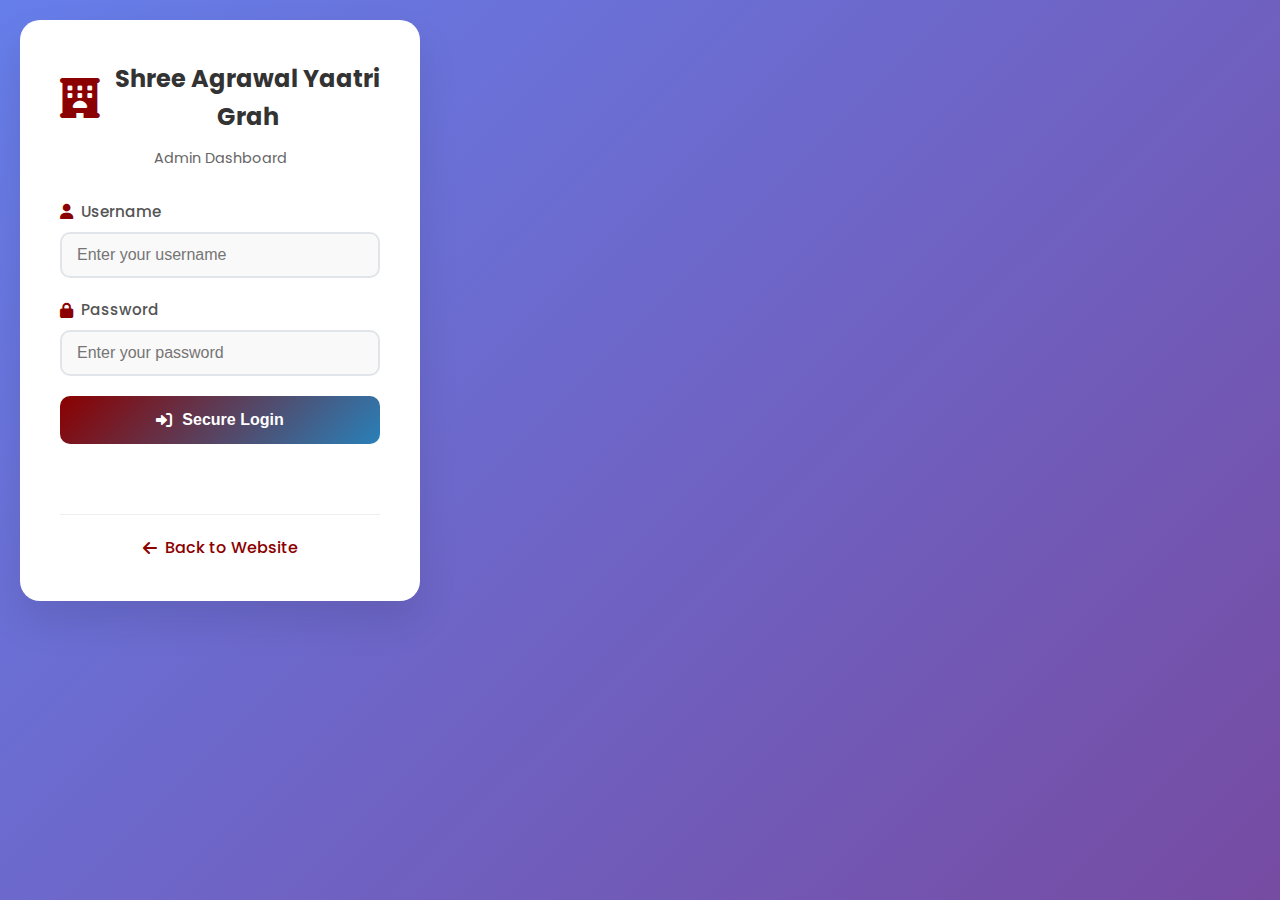
<file: admin.html>
<!DOCTYPE html>
<html lang="en">
<head>
    <meta charset="UTF-8">
    <meta name="viewport" content="width=device-width, initial-scale=1.0">
    <title>Shree Agrawal Yaatri Grah - Admin Dashboard</title>
    <link rel="stylesheet" href="style.css">
    <link href="https://cdnjs.cloudflare.com/ajax/libs/font-awesome/6.0.0/css/all.min.css" rel="stylesheet">
    <link href="https://fonts.googleapis.com/css2?family=Poppins:wght@300;400;500;600;700&display=swap" rel="stylesheet">
    <link rel="icon" type="image/x-icon" href="data:image/svg+xml,<svg xmlns='http://www.w3.org/2000/svg' viewBox='0 0 100 100'><text y='.9em' font-size='90'>🏨</text></svg>">
    <script src="admin.js" defer></script>
</head>
<body class="admin-body">
    <!-- Login Form -->
    <div id="loginForm" class="admin-login-container">
        <div class="admin-login-card">
            <div class="login-header">
                <div class="login-logo">
                    <i class="fas fa-hotel"></i>
                    <h2>Shree Agrawal Yaatri Grah</h2>
                </div>
                <p class="login-subtitle">Admin Dashboard</p>
            </div>
            
            <form class="login-form" onsubmit="login(event)">
                <div class="form-group">
                    <label for="username">
                        <i class="fas fa-user"></i>
                        Username
                    </label>
                    <input type="text" id="username" placeholder="Enter your username" required>
                </div>
                
                <div class="form-group">
                    <label for="password">
                        <i class="fas fa-lock"></i>
                        Password
                    </label>
                    <input type="password" id="password" placeholder="Enter your password" required>
                </div>
                
                <button type="submit" class="login-btn">
                    <i class="fas fa-sign-in-alt"></i>
                    Secure Login
                </button>
            </form>
            
            <div id="message" class="message"></div>
            
            <div class="login-footer">
                <a href="index.html" class="back-to-site">
                    <i class="fas fa-arrow-left"></i>
                    Back to Website
                </a>
            </div>
        </div>
    </div>

    <!-- Admin Dashboard (Hidden by default) -->
    <div id="panel" class="admin-dashboard" style="display: none;">
        <!-- Sidebar Navigation -->
        <aside class="admin-sidebar">
            <div class="sidebar-header">
                <div class="sidebar-logo">
                    <i class="fas fa-hotel"></i>
                    <h3>Admin Panel</h3>
                </div>
            </div>
            
            <nav class="sidebar-nav">
                <a href="#dashboard" class="nav-item active" onclick="showSection('dashboard-home')">
                    <i class="fas fa-tachometer-alt"></i>
                    <span>Dashboard</span>
                </a>
                <a href="#bookings" class="nav-item" onclick="showSection('bookingsSection')">
                    <i class="fas fa-calendar-check"></i>
                    <span>Bookings</span>
                </a>
                <a href="#rooms" class="nav-item" onclick="showSection('rooms-section')">
                    <i class="fas fa-bed"></i>
                    <span>Rooms</span>
                </a>
                <a href="#customers" class="nav-item" onclick="showSection('customers-section')">
                    <i class="fas fa-users"></i>
                    <span>Customers</span>
                </a>
                <a href="#analytics" class="nav-item" onclick="showSection('analytics-section')">
                    <i class="fas fa-chart-line"></i>
                    <span>Analytics</span>
                </a>
                <a href="#messages" class="nav-item" onclick="showSection('messages-section')">
                    <i class="fas fa-envelope"></i>
                    <span>Messages</span>
                </a>
                <a href="#settings" class="nav-item" onclick="showSection('settings-section')">
                    <i class="fas fa-cog"></i>
                    <span>Settings</span>
                </a>
            </nav>
            
            <div class="sidebar-footer">
                <button class="logout-btn" onclick="logout()">
                    <i class="fas fa-sign-out-alt"></i>
                    <span>Logout</span>
                </button>
            </div>
        </aside>

        <!-- Main Content Area -->
        <main class="admin-main">
            <!-- Top Header -->
            <header class="admin-header">
                <div class="header-left">
                    <button class="sidebar-toggle" onclick="toggleSidebar()">
                        <i class="fas fa-bars"></i>
                    </button>
                    <h1 id="pageTitle">Dashboard</h1>
                </div>
                
                <div class="header-right">
                    <div class="admin-profile">
                        <div class="profile-info">
                            <span class="admin-name">Admin</span>
                            <span class="admin-role">Administrator</span>
                        </div>
                        <div class="profile-avatar">
                            <i class="fas fa-user-circle"></i>
                        </div>
                    </div>
                </div>
            </header>

            <!-- Dashboard Content -->
            <div class="admin-content">
                <!-- Dashboard Home Section -->
                <div id="dashboard-home" class="admin-section active">
                    <!-- Stats Cards -->
                    <div class="stats-grid">
                        <div class="stat-card">
                            <div class="stat-icon">
                                <i class="fas fa-users"></i>
                            </div>
                            <div class="stat-content">
                                <h3 id="totalVisitors">1,247</h3>
                                <p>Total Visitors</p>
                                <span class="stat-change positive">+12% from last month</span>
                            </div>
                        </div>
                        
                        <div class="stat-card">
                            <div class="stat-icon">
                                <i class="fas fa-calendar-check"></i>
                            </div>
                            <div class="stat-content">
                                <h3 id="bookingsCount">0</h3>
                                <p>Bookings This Month</p>
                                <span class="stat-change">No bookings yet</span>
                            </div>
                        </div>
                        
                        <div class="stat-card">
                            <div class="stat-icon">
                                <i class="fas fa-envelope"></i>
                            </div>
                            <div class="stat-content">
                                <h3 id="newMessages">23</h3>
                                <p>New Messages</p>
                                <span class="stat-change positive">+5 new today</span>
                            </div>
                        </div>
                        
                        <div class="stat-card">
                            <div class="stat-icon">
                                <i class="fas fa-percentage"></i>
                            </div>
                            <div class="stat-content">
                                <h3 id="occupancyRate">0%</h3>
                                <p>Occupancy Rate</p>
                                <span class="stat-change">No bookings</span>
                            </div>
                        </div>
                    </div>

                    <!-- Quick Actions -->
                    <div class="quick-actions">
                        <h3>Quick Actions</h3>
                        <div class="actions-grid">
                            <div class="action-card" onclick="showSection('bookingsSection')">
                                <i class="fas fa-calendar-plus"></i>
                                <h4>New Booking</h4>
                                <p>Create a new reservation</p>
                            </div>
                            
                            <div class="action-card" onclick="showSection('rooms-section')">
                                <i class="fas fa-bed"></i>
                                <h4>Manage Rooms</h4>
                                <p>Update room details</p>
                            </div>
                            
                            <div class="action-card" onclick="exportBookingsData()">
                                <i class="fas fa-download"></i>
                                <h4>Export Data</h4>
                                <p>Download booking reports</p>
                            </div>
                            
                            <div class="action-card" onclick="window.open('index.html', '_blank')">
                                <i class="fas fa-globe"></i>
                                <h4>View Website</h4>
                                <p>Open main website</p>
                            </div>
                        </div>
                    </div>

                    <!-- Recent Activity -->
                    <div class="recent-activity">
                        <h3>Recent Activity</h3>
                        <div class="activity-list">
                            <div class="activity-item">
                                <div class="activity-icon">
                                    <i class="fas fa-user-plus"></i>
                                </div>
                                <div class="activity-content">
                                    <h4>New visitor on website</h4>
                                    <p>Someone visited your website 2 minutes ago</p>
                                    <span class="activity-time">2 min ago</span>
                                </div>
                            </div>
                            
                            <div class="activity-item">
                                <div class="activity-icon">
                                    <i class="fas fa-envelope"></i>
                                </div>
                                <div class="activity-content">
                                    <h4>New inquiry received</h4>
                                    <p>Customer asked about room availability</p>
                                    <span class="activity-time">15 min ago</span>
                                </div>
                            </div>
                            
                            <div class="activity-item">
                                <div class="activity-icon">
                                    <i class="fas fa-cog"></i>
                                </div>
                                <div class="activity-content">
                                    <h4>System updated</h4>
                                    <p>Admin panel was accessed</p>
                                    <span class="activity-time">1 hour ago</span>
                                </div>
                            </div>
                        </div>
                    </div>
                </div>

                <!-- Bookings Management Section -->
                <div id="bookingsSection" class="admin-section">
                    <div class="section-header">
                        <h3><i class="fas fa-calendar-check"></i> Manage Bookings</h3>
                        <div class="header-actions">
                            <button class="btn btn-secondary" onclick="showSection('dashboard-home')">
                                <i class="fas fa-arrow-left"></i> Back to Dashboard
                            </button>
                            <button class="btn btn-primary" onclick="exportBookingsData()">
                                <i class="fas fa-download"></i> Export
                            </button>
                        </div>
                    </div>
                    
                    <div class="booking-filters">
                        <div class="filters-row">
                            <div class="filter-group">
                                <label for="statusFilter">Status:</label>
                                <select id="statusFilter">
                                    <option value="all">All Bookings</option>
                                    <option value="pending">Pending</option>
                                    <option value="confirmed">Confirmed</option>
                                    <option value="cancelled">Cancelled</option>
                                </select>
                            </div>
                            
                            <div class="filter-group">
                                <label for="dateFromFilter">From:</label>
                                <input type="date" id="dateFromFilter">
                            </div>
                            
                            <div class="filter-group">
                                <label for="dateToFilter">To:</label>
                                <input type="date" id="dateToFilter">
                            </div>
                            
                            <div class="filter-actions">
                                <button class="btn btn-primary" onclick="filterBookings()">
                                    <i class="fas fa-filter"></i> Apply
                                </button>
                                <button class="btn btn-secondary" onclick="loadBookingsData()">
                                    <i class="fas fa-sync"></i> Reset
                                </button>
                            </div>
                        </div>
                    </div>
                    
                    <div class="table-container">
                        <table class="data-table">
                            <thead>
                                <tr>
                                    <th>Booking ID</th>
                                    <th>Guest Name</th>
                                    <th>Email</th>
                                    <th>Room Type</th>
                                    <th>Check-in</th>
                                    <th>Check-out</th>
                                    <th>Status</th>
                                    <th>Actions</th>
                                </tr>
                            </thead>
                            <tbody id="bookingsTableBody">
                                <tr class="no-data-row">
                                    <td colspan="8">
                                        <div class="no-data">
                                            <i class="fas fa-calendar-times"></i>
                                            <h4>No bookings found</h4>
                                            <p>Bookings will appear here when customers make reservations</p>
                                        </div>
                                    </td>
                                </tr>
                            </tbody>
                        </table>
                    </div>
                </div>

                <!-- Room Management Section -->
                <div id="rooms-section" class="admin-section">
                    <div class="section-header">
                        <h3><i class="fas fa-bed"></i> Room Management</h3>
                        <button class="btn btn-secondary" onclick="showSection('dashboard-home')">
                            <i class="fas fa-arrow-left"></i> Back to Dashboard
                        </button>
                    </div>
                    
                    <div class="rooms-grid">
                        <div class="room-card" onclick="showRoomEditForm('AC Deluxe Room')">
                            <div class="room-header">
                                <i class="fas fa-snowflake"></i>
                                <h4>AC Deluxe Room</h4>
                            </div>
                            <div class="room-details">
                                <p><strong>Price:</strong> ₹1,500/night</p>
                                <p><strong>Capacity:</strong> 2 Guests</p>
                                <p><strong>Status:</strong> Available</p>
                            </div>
                            <button class="btn btn-primary">Edit Details</button>
                        </div>
                        
                        <div class="room-card" onclick="showRoomEditForm('AC Premium Room')">
                            <div class="room-header">
                                <i class="fas fa-star"></i>
                                <h4>AC Premium Room</h4>
                            </div>
                            <div class="room-details">
                                <p><strong>Price:</strong> ₹2,000/night</p>
                                <p><strong>Capacity:</strong> 2 Guests</p>
                                <p><strong>Status:</strong> Available</p>
                            </div>
                            <button class="btn btn-primary">Edit Details</button>
                        </div>
                        
                        <div class="room-card" onclick="showRoomEditForm('Non-AC Standard Room')">
                            <div class="room-header">
                                <i class="fas fa-fan"></i>
                                <h4>Non-AC Standard Room</h4>
                            </div>
                            <div class="room-details">
                                <p><strong>Price:</strong> ₹800/night</p>
                                <p><strong>Capacity:</strong> 2 Guests</p>
                                <p><strong>Status:</strong> Available</p>
                            </div>
                            <button class="btn btn-primary">Edit Details</button>
                        </div>
                        
                        <div class="room-card" onclick="showRoomEditForm('Non-AC Economy Room')">
                            <div class="room-header">
                                <i class="fas fa-home"></i>
                                <h4>Non-AC Economy Room</h4>
                            </div>
                            <div class="room-details">
                                <p><strong>Price:</strong> ₹500/night</p>
                                <p><strong>Capacity:</strong> 1 Guest</p>
                                <p><strong>Status:</strong> Available</p>
                            </div>
                            <button class="btn btn-primary">Edit Details</button>
                        </div>
                    </div>
                </div>

                <!-- Other sections will be added here -->
                <div id="customers-section" class="admin-section">
                    <div class="section-header">
                        <h3><i class="fas fa-users"></i> Customer Management</h3>
                        <button class="btn btn-secondary" onclick="showSection('dashboard-home')">
                            <i class="fas fa-arrow-left"></i> Back to Dashboard
                        </button>
                    </div>
                    <div class="coming-soon">
                        <i class="fas fa-tools"></i>
                        <h3>Coming Soon</h3>
                        <p>Customer management features are under development</p>
                    </div>
                </div>

                <div id="analytics-section" class="admin-section">
                    <div class="section-header">
                        <h3><i class="fas fa-chart-line"></i> Analytics & Reports</h3>
                        <button class="btn btn-secondary" onclick="showSection('dashboard-home')">
                            <i class="fas fa-arrow-left"></i> Back to Dashboard
                        </button>
                    </div>
                    <div class="coming-soon">
                        <i class="fas fa-chart-bar"></i>
                        <h3>Analytics Dashboard</h3>
                        <p>Detailed analytics and reporting features coming soon</p>
                    </div>
                </div>

                <div id="messages-section" class="admin-section">
                    <div class="section-header">
                        <h3><i class="fas fa-envelope"></i> Messages & Inquiries</h3>
                        <button class="btn btn-secondary" onclick="showSection('dashboard-home')">
                            <i class="fas fa-arrow-left"></i> Back to Dashboard
                        </button>
                    </div>
                    <div class="coming-soon">
                        <i class="fas fa-envelope-open"></i>
                        <h3>Message Center</h3>
                        <p>Customer message management system coming soon</p>
                    </div>
                </div>

                <div id="settings-section" class="admin-section">
                    <div class="section-header">
                        <h3><i class="fas fa-cog"></i> System Settings</h3>
                        <button class="btn btn-secondary" onclick="showSection('dashboard-home')">
                            <i class="fas fa-arrow-left"></i> Back to Dashboard
                        </button>
                    </div>
                    <div class="coming-soon">
                        <i class="fas fa-cogs"></i>
                        <h3>Settings Panel</h3>
                        <p>System configuration options coming soon</p>
                    </div>
                </div>
            </div>
        </main>
    </div>

    <!-- Booking Details Modal -->
    <div id="bookingModal" class="modal">
        <div class="modal-content">
            <div class="modal-header">
                <h3><i class="fas fa-calendar-check"></i> Booking Details</h3>
                <button class="close-modal" onclick="closeModal()">
                    <i class="fas fa-times"></i>
                </button>
            </div>
            <div class="modal-body">
                <!-- Booking details will be populated here -->
            </div>
            <div class="modal-footer">
                <button class="btn btn-secondary" onclick="closeModal()">Close</button>
                <button class="btn btn-primary" onclick="confirmBooking()">Confirm Booking</button>
            </div>
        </div>
    </div>

    <script src="admin.js"></script>
</body>
</html>
</file>
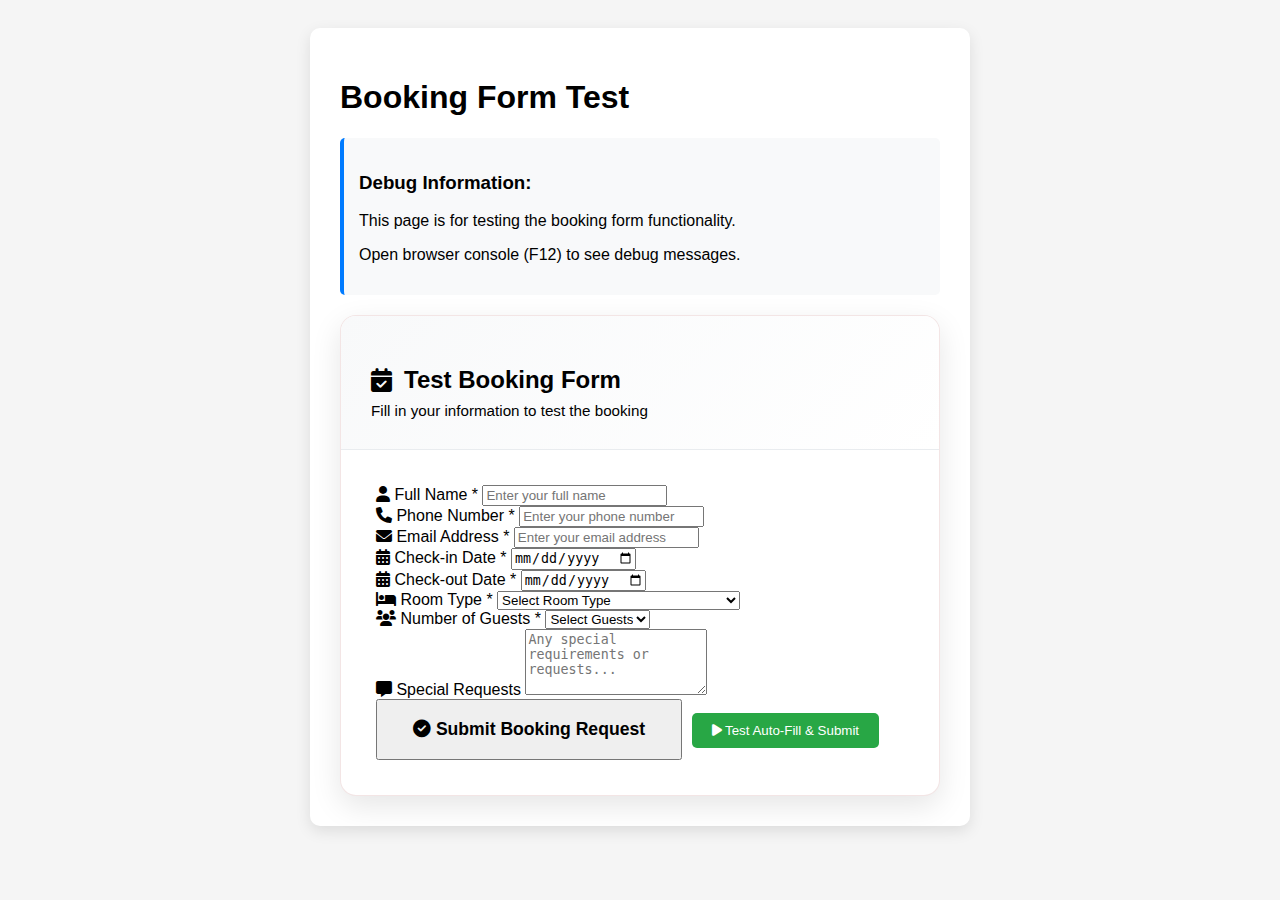
<file: shree_public/test-booking.html>
<!DOCTYPE html>
<html lang="en">
<head>
    <meta charset="UTF-8">
    <meta name="viewport" content="width=device-width, initial-scale=1.0">
    <title>Test Booking Form</title>
    <link rel="stylesheet" href="booking-styles.css">
    <link href="https://cdnjs.cloudflare.com/ajax/libs/font-awesome/6.0.0/css/all.min.css" rel="stylesheet">
    <style>
        body {
            font-family: Arial, sans-serif;
            padding: 20px;
            background: #f5f5f5;
        }
        .test-container {
            max-width: 600px;
            margin: 0 auto;
            background: white;
            padding: 30px;
            border-radius: 10px;
            box-shadow: 0 5px 15px rgba(0,0,0,0.1);
        }
        .debug-info {
            background: #f8f9fa;
            padding: 15px;
            border-radius: 5px;
            margin-bottom: 20px;
            border-left: 4px solid #007bff;
        }
        .test-button {
            background: #28a745;
            color: white;
            border: none;
            padding: 10px 20px;
            border-radius: 5px;
            cursor: pointer;
            margin: 10px 5px;
        }
        .test-button:hover {
            background: #218838;
        }
    </style>
</head>
<body>
    <div class="test-container">
        <h1>Booking Form Test</h1>
        
        <div class="debug-info">
            <h3>Debug Information:</h3>
            <p>This page is for testing the booking form functionality.</p>
            <p>Open browser console (F12) to see debug messages.</p>
        </div>

        <div class="form-card">
            <div class="form-card-header">
                <h2><i class="fas fa-calendar-check"></i> Test Booking Form</h2>
                <p>Fill in your information to test the booking</p>
            </div>
            <form id="bookingForm">
                <div class="form-group">
                    <label for="name"><i class="fas fa-user"></i> Full Name *</label>
                    <input type="text" id="name" name="name" placeholder="Enter your full name" required>
                </div>
                <div class="form-group">
                    <label for="phone"><i class="fas fa-phone"></i> Phone Number *</label>
                    <input type="tel" id="phone" name="phone" placeholder="Enter your phone number" required>
                </div>
                <div class="form-group">
                    <label for="email"><i class="fas fa-envelope"></i> Email Address *</label>
                    <input type="email" id="email" name="email" placeholder="Enter your email address" required>
                </div>
                <div class="form-row">
                    <div class="form-group">
                        <label for="checkin"><i class="fas fa-calendar-alt"></i> Check-in Date *</label>
                        <input type="date" id="checkin" name="checkin" required>
                    </div>
                    <div class="form-group">
                        <label for="checkout"><i class="fas fa-calendar-alt"></i> Check-out Date *</label>
                        <input type="date" id="checkout" name="checkout" required>
                    </div>
                </div>
                <div class="form-row">
                    <div class="form-group">
                        <label for="roomtype"><i class="fas fa-bed"></i> Room Type *</label>
                        <select id="roomtype" name="roomtype" required>
                            <option value="">Select Room Type</option>
                            <option value="ac-deluxe">AC Deluxe Room - ₹1,500/night</option>
                            <option value="ac-premium">AC Premium Room - ₹2,000/night</option>
                            <option value="non-ac-standard">Non-AC Standard Room - ₹800/night</option>
                            <option value="non-ac-economy">Non-AC Economy Room - ₹500/night</option>
                        </select>
                    </div>
                    <div class="form-group">
                        <label for="guests"><i class="fas fa-users"></i> Number of Guests *</label>
                        <select id="guests" name="guests" required>
                            <option value="">Select Guests</option>
                            <option value="1">1 Guest</option>
                            <option value="2">2 Guests</option>
                            <option value="3">3 Guests</option>
                            <option value="4">4 Guests</option>
                        </select>
                    </div>
                </div>
                <div class="form-group">
                    <label for="message"><i class="fas fa-comment-alt"></i> Special Requests</label>
                    <textarea id="message" name="message" rows="4" placeholder="Any special requirements or requests..."></textarea>
                </div>
                <div class="form-buttons">
                    <button type="submit" class="btn btn-primary btn-large">
                        <i class="fas fa-check-circle"></i>
                        Submit Booking Request
                    </button>
                    <button type="button" class="test-button" onclick="testBookingSubmission()">
                        <i class="fas fa-play"></i>
                        Test Auto-Fill & Submit
                    </button>
                </div>
            </form>
        </div>
    </div>

    <script src="script.js"></script>
    <script>
        // Additional test functions
        function testFormValidation() {
            console.log('Testing form validation...');
            const isValid = validateBookingForm();
            console.log('Form validation result:', isValid);
            return isValid;
        }

        function testWhatsAppMessage() {
            console.log('Testing WhatsApp message creation...');
            const testData = {
                bookingId: 'BK1234567890',
                name: 'Test User',
                phone: '9876543210',
                email: 'test@example.com',
                checkin: '2024-02-01',
                checkout: '2024-02-03',
                roomtype: 'ac-deluxe',
                guests: '2',
                message: 'Test booking'
            };
            const message = createWhatsAppMessage(testData);
            console.log('WhatsApp message:', message);
            return message;
        }

        // Log when page loads
        console.log('Test booking page loaded');
        console.log('Available test functions:');
        console.log('- testBookingSubmission()');
        console.log('- testFormValidation()');
        console.log('- testWhatsAppMessage()');
    </script>
</body>
</html>
</file>
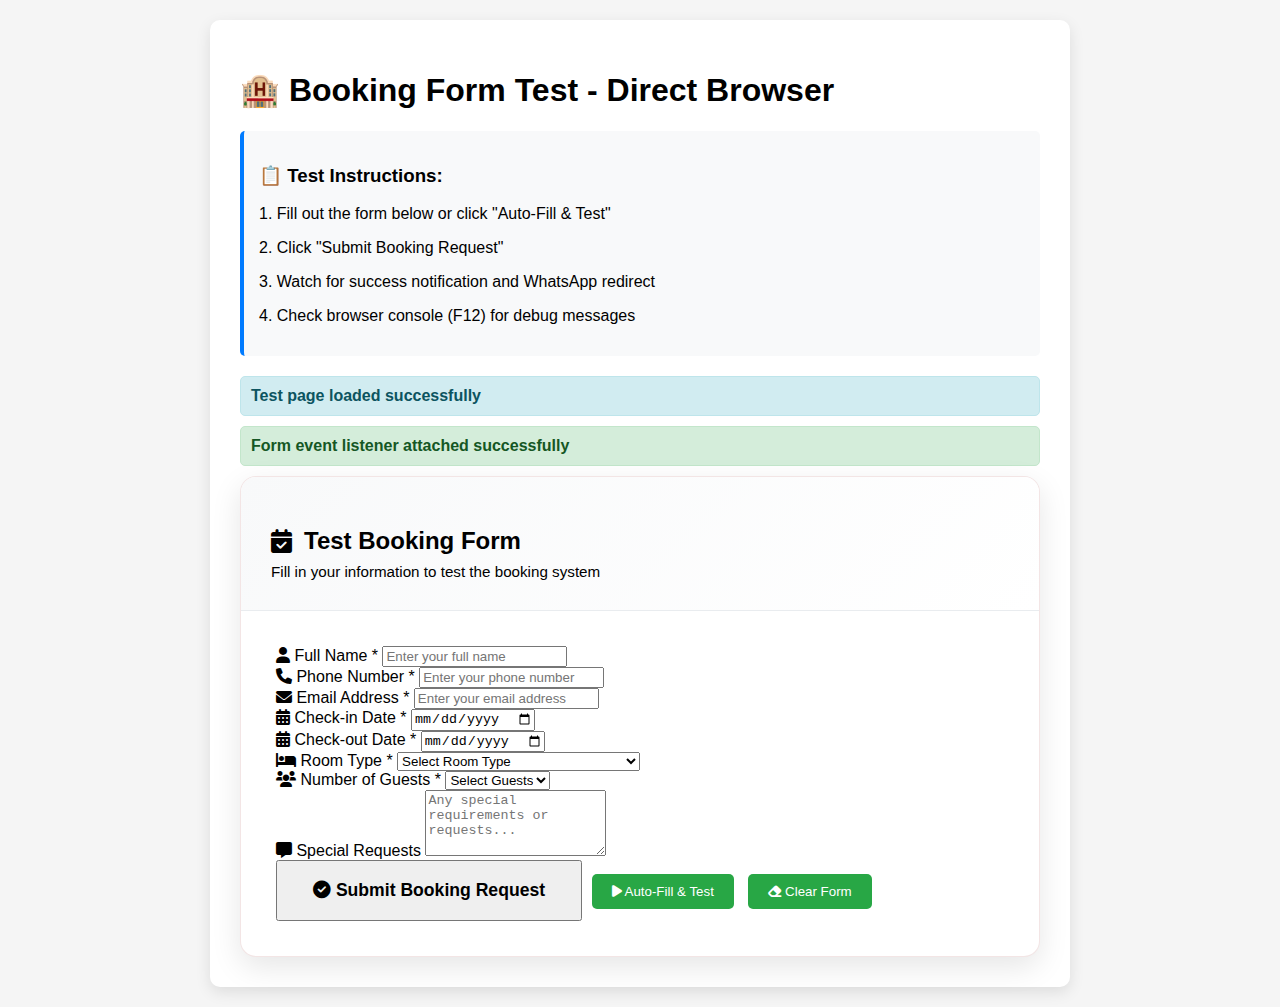
<file: shree_public/test-direct.html>
<!DOCTYPE html>
<html lang="en">
<head>
    <meta charset="UTF-8">
    <meta name="viewport" content="width=device-width, initial-scale=1.0">
    <title>Booking Form Test - Direct</title>
    <link rel="stylesheet" href="booking-styles.css">
    <link href="https://cdnjs.cloudflare.com/ajax/libs/font-awesome/6.0.0/css/all.min.css" rel="stylesheet">
    <style>
        body {
            font-family: Arial, sans-serif;
            padding: 20px;
            background: #f5f5f5;
            margin: 0;
        }
        .test-container {
            max-width: 800px;
            margin: 0 auto;
            background: white;
            padding: 30px;
            border-radius: 10px;
            box-shadow: 0 5px 15px rgba(0,0,0,0.1);
        }
        .debug-info {
            background: #f8f9fa;
            padding: 15px;
            border-radius: 5px;
            margin-bottom: 20px;
            border-left: 4px solid #007bff;
        }
        .test-button {
            background: #28a745;
            color: white;
            border: none;
            padding: 10px 20px;
            border-radius: 5px;
            cursor: pointer;
            margin: 10px 5px;
        }
        .test-button:hover {
            background: #218838;
        }
        .status {
            padding: 10px;
            margin: 10px 0;
            border-radius: 5px;
            font-weight: bold;
        }
        .status.success {
            background: #d4edda;
            color: #155724;
            border: 1px solid #c3e6cb;
        }
        .status.error {
            background: #f8d7da;
            color: #721c24;
            border: 1px solid #f5c6cb;
        }
        .status.info {
            background: #d1ecf1;
            color: #0c5460;
            border: 1px solid #bee5eb;
        }
    </style>
</head>
<body>
    <div class="test-container">
        <h1>🏨 Booking Form Test - Direct Browser</h1>
        
        <div class="debug-info">
            <h3>📋 Test Instructions:</h3>
            <p>1. Fill out the form below or click "Auto-Fill & Test"</p>
            <p>2. Click "Submit Booking Request"</p>
            <p>3. Watch for success notification and WhatsApp redirect</p>
            <p>4. Check browser console (F12) for debug messages</p>
        </div>

        <div id="status-container"></div>

        <div class="form-card">
            <div class="form-card-header">
                <h2><i class="fas fa-calendar-check"></i> Test Booking Form</h2>
                <p>Fill in your information to test the booking system</p>
            </div>
            <form id="bookingForm">
                <div class="form-group">
                    <label for="name"><i class="fas fa-user"></i> Full Name *</label>
                    <input type="text" id="name" name="name" placeholder="Enter your full name" required>
                </div>
                <div class="form-group">
                    <label for="phone"><i class="fas fa-phone"></i> Phone Number *</label>
                    <input type="tel" id="phone" name="phone" placeholder="Enter your phone number" required>
                </div>
                <div class="form-group">
                    <label for="email"><i class="fas fa-envelope"></i> Email Address *</label>
                    <input type="email" id="email" name="email" placeholder="Enter your email address" required>
                </div>
                <div class="form-row">
                    <div class="form-group">
                        <label for="checkin"><i class="fas fa-calendar-alt"></i> Check-in Date *</label>
                        <input type="date" id="checkin" name="checkin" required>
                    </div>
                    <div class="form-group">
                        <label for="checkout"><i class="fas fa-calendar-alt"></i> Check-out Date *</label>
                        <input type="date" id="checkout" name="checkout" required>
                    </div>
                </div>
                <div class="form-row">
                    <div class="form-group">
                        <label for="roomtype"><i class="fas fa-bed"></i> Room Type *</label>
                        <select id="roomtype" name="roomtype" required>
                            <option value="">Select Room Type</option>
                            <option value="ac-deluxe">AC Deluxe Room - ₹1,500/night</option>
                            <option value="ac-premium">AC Premium Room - ₹2,000/night</option>
                            <option value="non-ac-standard">Non-AC Standard Room - ₹800/night</option>
                            <option value="non-ac-economy">Non-AC Economy Room - ₹500/night</option>
                        </select>
                    </div>
                    <div class="form-group">
                        <label for="guests"><i class="fas fa-users"></i> Number of Guests *</label>
                        <select id="guests" name="guests" required>
                            <option value="">Select Guests</option>
                            <option value="1">1 Guest</option>
                            <option value="2">2 Guests</option>
                            <option value="3">3 Guests</option>
                            <option value="4">4 Guests</option>
                        </select>
                    </div>
                </div>
                <div class="form-group">
                    <label for="message"><i class="fas fa-comment-alt"></i> Special Requests</label>
                    <textarea id="message" name="message" rows="4" placeholder="Any special requirements or requests..."></textarea>
                </div>
                <div class="form-buttons">
                    <button type="submit" class="btn btn-primary btn-large">
                        <i class="fas fa-check-circle"></i>
                        Submit Booking Request
                    </button>
                    <button type="button" class="test-button" onclick="autoFillAndTest()">
                        <i class="fas fa-play"></i>
                        Auto-Fill & Test
                    </button>
                    <button type="button" class="test-button" onclick="clearForm()">
                        <i class="fas fa-eraser"></i>
                        Clear Form
                    </button>
                </div>
            </form>
        </div>
    </div>

    <script>
        // Simple booking form functionality for testing
        document.addEventListener('DOMContentLoaded', function() {
            console.log('Test page loaded');
            showStatus('Test page loaded successfully', 'info');
            
            // Set minimum dates
            const today = new Date().toISOString().split('T')[0];
            const checkinInput = document.getElementById('checkin');
            const checkoutInput = document.getElementById('checkout');
            
            if (checkinInput) {
                checkinInput.setAttribute('min', today);
                checkinInput.addEventListener('change', function() {
                    const checkinDate = new Date(this.value);
                    const nextDay = new Date(checkinDate);
                    nextDay.setDate(checkinDate.getDate() + 1);
                    const minCheckout = nextDay.toISOString().split('T')[0];
                    if (checkoutInput) {
                        checkoutInput.setAttribute('min', minCheckout);
                        if (checkoutInput.value && checkoutInput.value <= this.value) {
                            checkoutInput.value = minCheckout;
                        }
                    }
                });
            }
            
            // Form submission
            const bookingForm = document.getElementById('bookingForm');
            if (bookingForm) {
                bookingForm.addEventListener('submit', function(e) {
                    e.preventDefault();
                    console.log('Form submitted');
                    showStatus('Form submitted successfully!', 'success');
                    
                    // Get form data
                    const formData = new FormData(this);
                    const data = {};
                    formData.forEach((value, key) => {
                        data[key] = value;
                    });
                    
                    // Add booking ID
                    data.bookingId = 'BK' + Date.now();
                    
                    console.log('Booking data:', data);
                    showStatus('Booking data collected: ' + JSON.stringify(data, null, 2), 'info');
                    
                    // Save to localStorage
                    saveBookingToStorage(data);
                    
                    // Create WhatsApp message
                    const whatsappMessage = createWhatsAppMessage(data);
                    console.log('WhatsApp message:', whatsappMessage);
                    
                    // Show success and redirect to WhatsApp
                    showStatus('Redirecting to WhatsApp...', 'success');
                    
                    setTimeout(() => {
                        const phoneNumber = '919827637611';
                        const whatsappUrl = `https://wa.me/${phoneNumber}?text=${encodeURIComponent(whatsappMessage)}`;
                        window.open(whatsappUrl, '_blank');
                    }, 2000);
                    
                    // Reset form after 5 seconds
                    setTimeout(() => {
                        this.reset();
                        showStatus('Form reset complete', 'info');
                    }, 5000);
                });
                
                showStatus('Form event listener attached successfully', 'success');
            } else {
                showStatus('ERROR: Booking form not found!', 'error');
            }
        });
        
        function autoFillAndTest() {
            console.log('Auto-filling form...');
            
            // Set tomorrow and day after tomorrow as dates
            const tomorrow = new Date();
            tomorrow.setDate(tomorrow.getDate() + 1);
            const dayAfterTomorrow = new Date();
            dayAfterTomorrow.setDate(dayAfterTomorrow.getDate() + 2);
            
            document.getElementById('name').value = 'Test User';
            document.getElementById('phone').value = '9876543210';
            document.getElementById('email').value = 'test@example.com';
            document.getElementById('checkin').value = tomorrow.toISOString().split('T')[0];
            document.getElementById('checkout').value = dayAfterTomorrow.toISOString().split('T')[0];
            document.getElementById('roomtype').value = 'ac-deluxe';
            document.getElementById('guests').value = '2';
            document.getElementById('message').value = 'Test booking request';
            
            showStatus('Form auto-filled with test data', 'success');
        }
        
        function clearForm() {
            document.getElementById('bookingForm').reset();
            showStatus('Form cleared', 'info');
        }
        
        function showStatus(message, type) {
            const container = document.getElementById('status-container');
            const statusDiv = document.createElement('div');
            statusDiv.className = `status ${type}`;
            statusDiv.textContent = message;
            container.appendChild(statusDiv);
            
            // Remove after 5 seconds
            setTimeout(() => {
                if (statusDiv.parentElement) {
                    statusDiv.remove();
                }
            }, 5000);
        }
        
        function saveBookingToStorage(data) {
            const booking = {
                id: data.bookingId,
                name: data.name,
                email: data.email,
                phone: data.phone,
                roomType: getRoomTypeName(data.roomtype),
                checkin: data.checkin,
                checkout: data.checkout,
                guests: data.guests,
                message: data.message || '',
                status: 'pending',
                timestamp: new Date().toISOString(),
                submittedAt: new Date().toLocaleString('en-IN')
            };
            
            const existingBookings = JSON.parse(localStorage.getItem('bookings') || '[]');
            existingBookings.unshift(booking);
            
            if (existingBookings.length > 100) {
                existingBookings.splice(100);
            }
            
            localStorage.setItem('bookings', JSON.stringify(existingBookings));
            console.log('Booking saved to localStorage:', booking);
            showStatus('Booking saved to admin panel', 'success');
        }
        
        function createWhatsAppMessage(data) {
            const checkinDate = new Date(data.checkin);
            const checkoutDate = new Date(data.checkout);
            const nights = Math.ceil((checkoutDate - checkinDate) / (1000 * 60 * 60 * 24));
            
            const message = `
🏨 *NEW BOOKING REQUEST - Shree Agrawal Yaatri Grah & Lodge*

🆔 *Booking ID:* ${data.bookingId}

👤 *Guest Details:*
• Name: ${data.name}
• Phone: ${data.phone}
• Email: ${data.email}

📅 *Booking Details:*
• Check-in: ${formatDate(data.checkin)}
• Check-out: ${formatDate(data.checkout)}
• Duration: ${nights} night${nights > 1 ? 's' : ''}
• Room Type: ${getRoomTypeName(data.roomtype)}
• Number of Guests: ${data.guests}

${data.message ? `📝 *Special Requests:*\n${data.message}` : ''}

⏰ *Submitted:* ${new Date().toLocaleString('en-IN')}

Please confirm availability and provide booking confirmation. Thank you!
            `.trim();
            
            return message;
        }
        
        function formatDate(dateString) {
            const date = new Date(dateString);
            return date.toLocaleDateString('en-IN', {
                weekday: 'long',
                year: 'numeric',
                month: 'long',
                day: 'numeric'
            });
        }
        
        function getRoomTypeName(value) {
            const roomTypes = {
                'ac-deluxe': 'AC Deluxe Room - ₹1,500/night',
                'ac-premium': 'AC Premium Room - ₹2,000/night',
                'non-ac-standard': 'Non-AC Standard Room - ₹800/night',
                'non-ac-economy': 'Non-AC Economy Room - ₹500/night'
            };
            return roomTypes[value] || value;
        }
    </script>
</body>
</html>
</file>
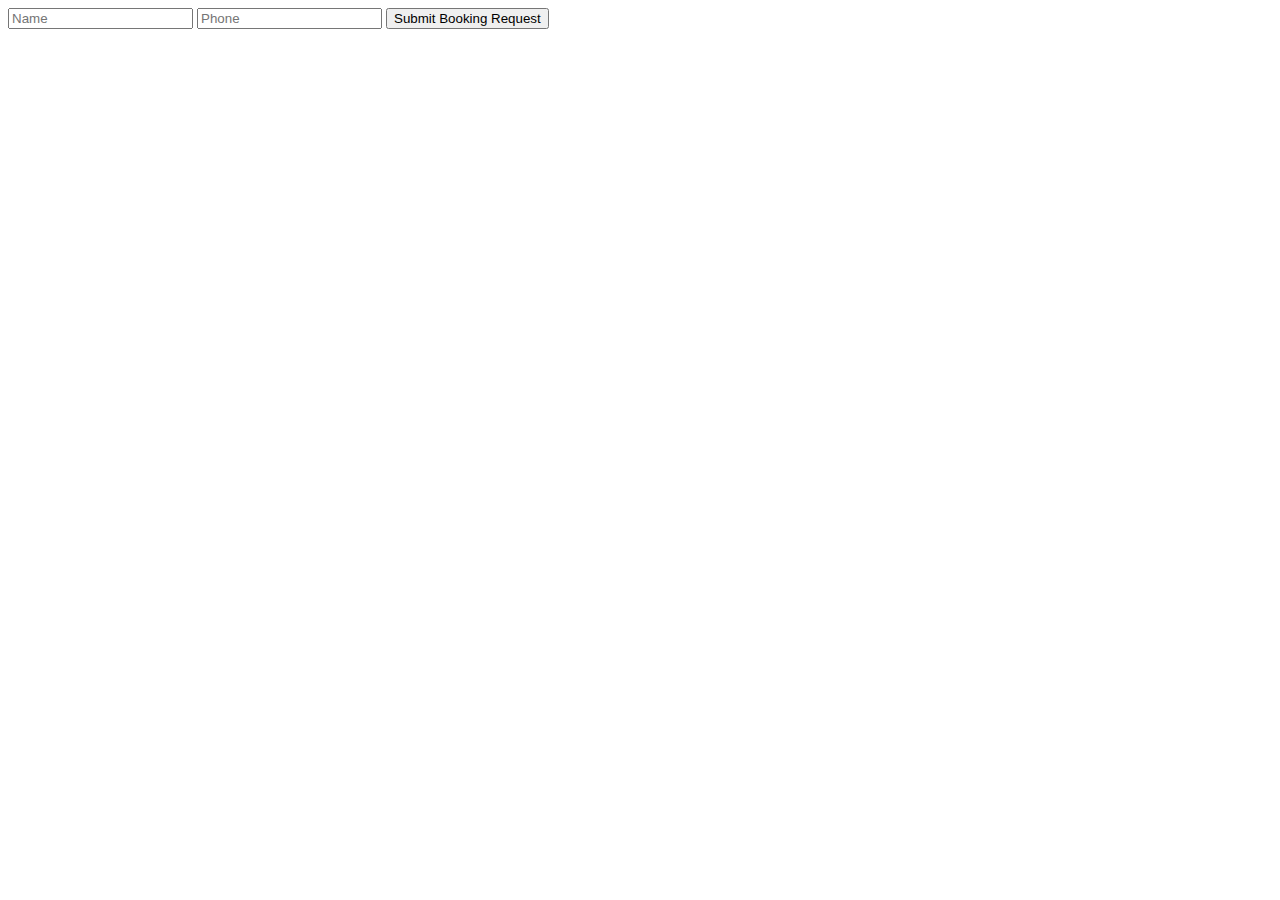
<file: shree_public/test-whatsapp.html>
<!DOCTYPE html>
<html>
<head>
  <title>WhatsApp Booking Test</title>
</head>
<body>
  <form id="bookingForm">
    <input type="text" id="name" placeholder="Name" required>
    <input type="text" id="phone" placeholder="Phone" required>
    <button type="submit">Submit Booking Request</button>
  </form>
  <script>
    window.onload = function() {
      var form = document.getElementById('bookingForm');
      if (form) {
        form.onsubmit = function(e) {
          e.preventDefault();
          var name = document.getElementById('name').value || '';
          var phone = document.getElementById('phone').value || '';
          var whatsappMessage = `Booking Request%0AName: ${name}%0APhone: ${phone}`;
          var whatsappUrl = `https://wa.me/919827637611?text=${whatsappMessage}`;
          window.location.href = whatsappUrl;
        }
      }
    }
  </script>
</body>
</html>
</file>
<file: style.css>
/* Global Styles */
* {
    box-sizing: border-box;
    margin: 0;
    padding: 0;
}

:root {
    --primary-color: #8B0000;
    --primary-light: #a52a2a;
    --primary-dark: #660000;
    --accent-color: #FFD700;
    --accent-light: #FFDF4F;
    --accent-dark: #D4AF37;
    --text-dark: #333333;
    --text-light: #ffffff;
    --text-muted: #6c757d;
    --bg-light: #f8f9fa;
    --bg-dark: #212529;
    --border-radius: 8px;
    --box-shadow: 0 4px 12px rgba(0, 0, 0, 0.1);
    --transition: all 0.3s ease;
}

body {
    font-family: 'Poppins', sans-serif;
    margin: 0;
    padding: 0;
    overflow-x: hidden;
    line-height: 1.6;
    color: var(--text-dark);
    background-color: var(--bg-light);
}

/* Responsive Images */
img {
    max-width: 100%;
    height: auto;
    display: block;
}

/* Responsive Typography */
html {
    font-size: 16px;
}

@media (max-width: 1200px) {
    html {
        font-size: 15px;
    }
}

@media (max-width: 768px) {
    html {
        font-size: 14px;
    }
}

@media (max-width: 480px) {
    html {
        font-size: 13px;
    }
}

/* Navbar Styles */
.navbar {
    background-color: var(--primary-color);
    color: var(--text-light);
    padding: 15px 20px;
    position: fixed;
    width: 100%;
    top: 0;
    z-index: 1000;
    box-shadow: 0 2px 10px rgba(0, 0, 0, 0.1);
    transition: var(--transition);
}

.nav-container {
    display: flex;
    justify-content: space-between;
    align-items: center;
    max-width: 1400px;
    margin: 0 auto;
}

.nav-logo h2 {
    margin: 0;
    font-weight: 700;
    font-size: 1.6rem;
    background: linear-gradient(45deg, var(--text-light) 30%, var(--accent-color) 70%);
    -webkit-background-clip: text;
    background-clip: text;
    -webkit-text-fill-color: transparent;
    text-shadow: 0 2px 4px rgba(0, 0, 0, 0.1);
}

.nav-menu {
    display: flex;
    gap: 30px;
}

.nav-link {
    color: var(--text-light);
    text-decoration: none;
    font-weight: 500;
    position: relative;
    padding: 5px 0;
    transition: var(--transition);
}

.nav-link::after {
    content: '';
    position: absolute;
    width: 0;
    height: 2px;
    bottom: 0;
    left: 0;
    background-color: var(--accent-color);
    transition: var(--transition);
}

.nav-link:hover {
    color: var(--accent-color);
    text-decoration: none;
}

.nav-link:hover::after {
    width: 100%;
}

.hamburger {
    display: none;
    flex-direction: column;
    justify-content: space-between;
    width: 36px;
    height: 30px;
    cursor: pointer;
    padding: 8px;
    position: relative;
    border-radius: 10px;
    background: rgba(0, 0, 0, 0.15);
    backdrop-filter: blur(15px);
    transition: all 0.3s ease;
    border: 2px solid rgba(255, 215, 0, 0.4);
    box-shadow: 0 4px 15px rgba(0, 0, 0, 0.2);
}

.hamburger:hover {
    background: rgba(0, 0, 0, 0.25);
    transform: scale(1.08);
    border-color: rgba(255, 215, 0, 0.6);
    box-shadow: 0 6px 20px rgba(0, 0, 0, 0.3);
}

.bar {
    height: 4px;
    width: 100%;
    background: linear-gradient(45deg, #FFD700 0%, #FFF 50%, #FFD700 100%);
    border-radius: 50px;
    transition: all 0.4s cubic-bezier(0.68, -0.55, 0.265, 1.55);
    transform-origin: center;
    box-shadow: 
        0 2px 6px rgba(0, 0, 0, 0.4),
        inset 0 1px 0 rgba(255, 255, 255, 0.3);
    position: relative;
    border: 1px solid rgba(255, 215, 0, 0.3);
}

.bar::before {
    content: '';
    position: absolute;
    top: -1px;
    left: -1px;
    width: calc(100% + 2px);
    height: calc(100% + 2px);
    background: linear-gradient(45deg, #FFD700 0%, #FFFFFF 50%, #FFD700 100%);
    border-radius: 50px;
    opacity: 0;
    transition: opacity 0.3s ease;
    z-index: -1;
}

.hamburger:hover .bar::before {
    opacity: 0.6;
}

.bar::after {
    content: '';
    position: absolute;
    top: 50%;
    left: 50%;
    width: 80%;
    height: 2px;
    background: rgba(255, 255, 255, 0.8);
    border-radius: 50px;
    transform: translate(-50%, -50%);
    box-shadow: 0 0 8px rgba(255, 215, 0, 0.6);
}

/* Hero Section */
.hero {
    height: 100vh;
    background: linear-gradient(135deg, rgba(102, 0, 0, 0.85), rgba(139, 0, 0, 0.75)), 
                url('https://images.unsplash.com/photo-1566073771259-6a8506099945?ixlib=rb-4.0.3&auto=format&fit=crop&w=1920&q=80');
    background-size: cover;
    background-position: center;
    background-attachment: fixed;
    color: var(--text-light);
    display: flex;
    align-items: center;
    justify-content: center;
    padding: 20px;
    text-align: center;
    position: relative;
    overflow: hidden;
    box-shadow: inset 0 -10px 20px rgba(0, 0, 0, 0.2);
}

.hero::before {
    content: '';
    position: absolute;
    top: 0;
    left: 0;
    right: 0;
    bottom: 0;
    background: linear-gradient(45deg, transparent, rgba(255, 215, 0, 0.15), transparent);
    animation: shimmer 4s ease-in-out infinite;
    pointer-events: none;
}

.hero::after {
    content: '';
    position: absolute;
    bottom: 0;
    left: 0;
    width: 100%;
    height: 100px;
    background: linear-gradient(to top, var(--bg-light), transparent);
    z-index: 1;
}

@keyframes shimmer {
    0%, 100% { opacity: 0; transform: translateY(-20px); }
    50% { opacity: 1; transform: translateY(0); }
}

.hero-tagline {
    font-size: 1.5rem;
    color: var(--accent-color);
    font-weight: 600;
    margin-bottom: 20px;
    text-transform: uppercase;
    letter-spacing: 3px;
    text-shadow: 0 2px 4px rgba(0, 0, 0, 0.3);
    position: relative;
    display: inline-block;
}

.hero-tagline::after {
    content: '';
    position: absolute;
    width: 80px;
    height: 3px;
    background-color: var(--accent-color);
    bottom: -10px;
    left: 50%;
    transform: translateX(-50%);
    border-radius: 3px;
}

.hero-description {
    font-size: 1.2rem;
    line-height: 1.7;
    max-width: 700px;
    margin: 0 auto 40px;
    opacity: 0.95;
    text-shadow: 0 1px 3px rgba(0, 0, 0, 0.2);
}

.hero-content .btn {
    margin: 10px;
}

/* About Section */
.about {
    padding: 80px 0;
    position: relative;
    overflow: hidden;
}

.about::before {
    content: '';
    position: absolute;
    top: -100px;
    left: -100px;
    width: 300px;
    height: 300px;
    background: radial-gradient(circle, rgba(var(--primary-rgb), 0.08) 0%, rgba(var(--primary-rgb), 0) 70%);
    border-radius: 50%;
    z-index: 1;
}

.about::after {
    content: '';
    position: absolute;
    bottom: -100px;
    right: -100px;
    width: 300px;
    height: 300px;
    background: radial-gradient(circle, rgba(var(--accent-rgb), 0.08) 0%, rgba(var(--accent-rgb), 0) 70%);
    border-radius: 50%;
    z-index: 1;
}

.section-header h2 {
    color: var(--primary-color);
    margin-bottom: 10px;
}

.section-header p {
    color: var(--text-muted);
}

.about-content {
    display: flex;
    flex-wrap: wrap;
    justify-content: space-between;
    align-items: center;
    gap: 50px;
    margin-top: 40px;
    position: relative;
    z-index: 2;
}

.about-intro {
    font-size: 1.1rem;
    line-height: 1.8;
    margin-bottom: 20px;
    color: var(--text-dark);
}

.about-details {
    font-size: 1.05rem;
    line-height: 1.7;
    color: var(--text-dark);
    margin-bottom: 25px;
}

.about-text h3 {
    color: var(--primary-color);
    font-size: 1.8rem;
    margin-bottom: 20px;
    font-weight: 700;
    position: relative;
    display: inline-block;
}

.about-text h3::after {
    content: '';
    position: absolute;
    bottom: -10px;
    left: 0;
    width: 50px;
    height: 3px;
    background-color: var(--accent-color);
    border-radius: 3px;
}

.feature {
    display: flex;
    align-items: center;
    gap: 15px;
    margin-top: 15px;
    padding: 15px;
    background-color: white;
    border-radius: var(--border-radius);
    box-shadow: var(--box-shadow);
    transition: var(--transition);
}

.feature:hover {
    transform: translateY(-5px);
    box-shadow: 0 15px 30px rgba(0, 0, 0, 0.1);
}

.about-image img {
    width: 500px;
    border-radius: var(--border-radius);
    box-shadow: var(--box-shadow);
    transition: transform 0.5s ease;
}

.about-image:hover img {
    transform: scale(1.05);
}

/* Room Details Section */
.rooms {
    background-color: var(--bg-light);
    padding: 80px 0;
    position: relative;
}

.rooms-grid {
    display: grid;
    grid-template-columns: repeat(auto-fit, minmax(320px, 1fr));
    gap: 30px;
    margin-top: 30px;
}

.room-card {
    background-color: white;
    box-shadow: var(--box-shadow);
    overflow: hidden;
    border-radius: var(--border-radius);
    transition: var(--transition);
    position: relative;
    height: 100%;
    display: flex;
    flex-direction: column;
}

.room-card:hover {
    transform: translateY(-10px);
    box-shadow: 0 15px 30px rgba(0, 0, 0, 0.15);
}

.room-image {
    position: relative;
    overflow: hidden;
}

.room-image::before {
    content: '';
    position: absolute;
    top: 0;
    left: 0;
    width: 100%;
    height: 100%;
    background: linear-gradient(to bottom, transparent 70%, rgba(0, 0, 0, 0.7));
    z-index: 1;
    opacity: 0;
    transition: var(--transition);
}

.room-card:hover .room-image::before {
    opacity: 1;
}

.room-image img {
    width: 100%;
    height: 250px;
    object-fit: cover;
    transition: var(--transition);
}

.room-card:hover .room-image img {
    transform: scale(1.05);
}

.room-details {
    padding: 25px;
    flex-grow: 1;
    display: flex;
    flex-direction: column;
}

.room-details h3 {
    color: var(--primary-color);
    font-size: 1.4rem;
    margin-bottom: 15px;
    font-weight: 600;
    position: relative;
    padding-bottom: 12px;
}

.room-details h3::after {
    content: '';
    position: absolute;
    bottom: 0;
    left: 0;
    width: 50px;
    height: 2px;
    background-color: var(--accent-color);
}

.room-features {
    margin: 20px 0;
    display: grid;
    grid-template-columns: 1fr 1fr;
    gap: 12px;
}

.room-features span {
    display: flex;
    align-items: center;
    gap: 8px;
    font-size: 0.95rem;
    color: var(--text-dark);
}

.room-features span i {
    color: var(--primary-color);
    font-size: 1.1rem;
}

.room-price {
    margin-top: auto;
    padding-top: 20px;
    border-top: 1px solid rgba(0, 0, 0, 0.1);
    display: flex;
    justify-content: space-between;
    align-items: center;
    position: relative;
    transition: all 0.3s ease;
    cursor: pointer;
}

.room-price:hover {
    background-color: rgba(139, 0, 0, 0.05);
    border-radius: 8px;
    padding: 20px 10px;
    margin-top: auto;
    margin-left: -10px;
    margin-right: -10px;
}

.room-price::after {
    content: 'Click to book';
    position: absolute;
    bottom: -20px;
    left: 50%;
    transform: translateX(-50%) translateY(10px);
    background-color: var(--primary-color);
    color: white;
    padding: 4px 10px;
    border-radius: 4px;
    font-size: 0.7rem;
    opacity: 0;
    transition: all 0.3s ease;
    pointer-events: none;
    white-space: nowrap;
}

.room-price:hover::after {
    opacity: 1;
    transform: translateX(-50%) translateY(0);
}

.room-price .price {
    font-size: 1.8rem;
    font-weight: 700;
    color: var(--accent-dark);
    display: inline-flex;
    align-items: center;
}

.room-price .price::before {
    content: '₹';
    font-size: 1.2rem;
    margin-right: 2px;
    opacity: 0.8;
}

.room-price .per-night {
    color: var(--text-muted);
    font-size: 0.9rem;
}

/* Booking Section */
.booking {
    background: linear-gradient(135deg, #f8f9fa, #e9ecef);
    padding: 80px 0;
    position: relative;
}

.booking::before {
    content: '';
    position: absolute;
    top: 0;
    left: 0;
    width: 100%;
    height: 100%;
    background-image: url('data:image/svg+xml;charset=utf8,%3Csvg xmlns="http://www.w3.org/2000/svg" viewBox="0 0 1440 320"%3E%3Cpath fill="%23ffffff" fill-opacity="0.4" d="M0,96L48,112C96,128,192,160,288,186.7C384,213,480,235,576,213.3C672,192,768,128,864,128C960,128,1056,192,1152,208C1248,224,1344,192,1392,176L1440,160L1440,320L1392,320C1344,320,1248,320,1152,320C1056,320,960,320,864,320C768,320,672,320,576,320C480,320,384,320,288,320C192,320,96,320,48,320L0,320Z"%3E%3C/path%3E%3C/svg%3E');
    background-position: bottom;
    background-repeat: no-repeat;
    background-size: 100%;
    opacity: 0.5;
    pointer-events: none;
}

/* Highlight effect for booking form when clicked from room price */
@keyframes highlightForm {
    0% { box-shadow: 0 10px 30px rgba(139, 0, 0, 0.1); }
    50% { box-shadow: 0 15px 40px rgba(139, 0, 0, 0.4); }
    100% { box-shadow: 0 10px 30px rgba(139, 0, 0, 0.1); }
}

.highlight-form {
    animation: highlightForm 2s ease-in-out;
    border-top: 3px solid var(--primary-color) !important;
}

.booking-content {
    display: flex;
    justify-content: space-between;
    align-items: stretch;
    gap: 40px;
    flex-wrap: wrap;
}

.booking-form, .whatsapp-booking {
    flex: 1;
    min-width: 320px;
    background-color: white;
    border-radius: var(--border-radius);
    box-shadow: var(--box-shadow);
    padding: 30px;
    position: relative;
    overflow: hidden;
}

.booking-form::before, .whatsapp-booking::before {
    content: '';
    position: absolute;
    top: 0;
    left: 0;
    width: 100%;
    height: 5px;
    background: linear-gradient(90deg, var(--primary-color), var(--accent-color));
}

.booking-form h3, .whatsapp-booking h3 {
    color: var(--primary-color);
    margin-bottom: 25px;
    font-size: 1.5rem;
    font-weight: 600;
    position: relative;
    display: inline-block;
}

.booking-form h3::after, .whatsapp-booking h3::after {
    content: '';
    position: absolute;
    bottom: -8px;
    left: 0;
    width: 40px;
    height: 3px;
    background-color: var(--accent-color);
    border-radius: 3px;
}

.form-group {
    margin-bottom: 20px;
}

.form-group label {
    display: block;
    margin-bottom: 8px;
    color: var(--text-dark);
    font-weight: 500;
    font-size: 0.95rem;
}

.form-group input, .form-group select, .form-group textarea {
    width: 100%;
    padding: 12px 15px;
    border: 1px solid #e1e1e1;
    border-radius: var(--border-radius);
    outline: none;
    transition: var(--transition);
    font-size: 1rem;
    background-color: #f9f9f9;
}

.form-group input:focus, .form-group select:focus, .form-group textarea:focus {
    border-color: var(--primary-color);
    box-shadow: 0 0 0 3px rgba(139, 0, 0, 0.1);
    background-color: white;
}

.whatsapp-btn {
    display: inline-flex;
    align-items: center;
    justify-content: center;
    gap: 10px;
    margin-top: 20px;
    padding: 14px 25px;
    background: linear-gradient(135deg, #25d366, #128c7e);
    color: white;
    border-radius: 50px;
    text-decoration: none;
    font-weight: 600;
    transition: var(--transition);
    box-shadow: 0 4px 15px rgba(37, 211, 102, 0.3);
    width: 100%;
    max-width: 300px;
}

.whatsapp-btn:hover {
    background: linear-gradient(135deg, #128c7e, #25d366);
    transform: translateY(-3px);
    box-shadow: 0 8px 25px rgba(37, 211, 102, 0.4);
}

.booking-info {
    margin-top: 30px;
    background-color: #f9f9f9;
    padding: 20px;
    border-radius: var(--border-radius);
    border-left: 4px solid var(--accent-color);
}

.booking-info h4 {
    color: var(--primary-color);
    margin-bottom: 15px;
    font-size: 1.2rem;
}

.booking-info ul {
    list-style: none;
    padding: 0;
    margin: 0;
}

.booking-info ul li {
    display: flex;
    align-items: center;
    margin-bottom: 12px;
    color: var(--text-dark);
    font-size: 0.95rem;
}

.booking-info ul li i {
    margin-right: 12px;
    color: var(--primary-color);
    font-size: 1.1rem;
    width: 20px;
    text-align: center;
}

/* Gallery Section */
.gallery {
    padding: 80px 0;
    background-color: #f8f9fa;
    position: relative;
    overflow: hidden;
}

.gallery::before {
    content: '';
    position: absolute;
    top: 0;
    right: 0;
    width: 300px;
    height: 300px;
    background: radial-gradient(circle, rgba(var(--primary-rgb), 0.1) 0%, rgba(var(--primary-rgb), 0) 70%);
    border-radius: 50%;
    z-index: 1;
}

.gallery::after {
    content: '';
    position: absolute;
    bottom: 0;
    left: 0;
    width: 200px;
    height: 200px;
    background: radial-gradient(circle, rgba(var(--accent-rgb), 0.1) 0%, rgba(var(--accent-rgb), 0) 70%);
    border-radius: 50%;
    z-index: 1;
}

.gallery-grid {
    display: grid;
    grid-template-columns: repeat(auto-fill, minmax(280px, 1fr));
    gap: 25px;
    margin-top: 40px;
    position: relative;
    z-index: 2;
}

.gallery-item {
    height: 280px;
    overflow: hidden;
    border-radius: var(--border-radius);
    box-shadow: var(--box-shadow);
    position: relative;
    transition: var(--transition);
}

.gallery-item::before {
    content: '';
    position: absolute;
    top: 0;
    left: 0;
    width: 100%;
    height: 100%;
    background: linear-gradient(to top, rgba(0, 0, 0, 0.4), rgba(0, 0, 0, 0));
    opacity: 0;
    transition: var(--transition);
    z-index: 1;
}

.gallery-item img {
    width: 100%;
    height: 100%;
    object-fit: cover;
    transition: transform 0.5s ease;
}

.gallery-item:hover {
    transform: translateY(-5px);
    box-shadow: 0 15px 30px rgba(0, 0, 0, 0.15);
}

.gallery-item:hover img {
    transform: scale(1.08);
}

.gallery-item:hover::before {
    opacity: 1;
}

/* Gallery Masonry Layout for larger screens */
@media (min-width: 992px) {
    .gallery-grid {
        grid-template-columns: repeat(12, 1fr);
        grid-auto-rows: 200px;
    }
    
    .gallery-item:nth-child(1),
    .gallery-item:nth-child(6),
    .gallery-item:nth-child(9) {
        grid-column: span 6;
        grid-row: span 2;
        height: 100%;
    }
    
    .gallery-item:nth-child(2),
    .gallery-item:nth-child(5),
    .gallery-item:nth-child(10) {
        grid-column: span 3;
        height: 100%;
    }
    
    .gallery-item:nth-child(3),
    .gallery-item:nth-child(4),
    .gallery-item:nth-child(7),
    .gallery-item:nth-child(8) {
        grid-column: span 3;
        height: 100%;
    }
}

/* Contact Section */
.contact {
    padding: 80px 0;
    background: linear-gradient(135deg, #f8f9fa, #e9ecef);
    position: relative;
    overflow: hidden;
}

.contact::before {
    content: '';
    position: absolute;
    top: -100px;
    right: -100px;
    width: 300px;
    height: 300px;
    background: radial-gradient(circle, rgba(var(--primary-rgb), 0.08) 0%, rgba(var(--primary-rgb), 0) 70%);
    border-radius: 50%;
    z-index: 1;
}

.contact-content {
    display: grid;
    grid-template-columns: repeat(auto-fit, minmax(320px, 1fr));
    gap: 40px;
    margin-top: 40px;
    position: relative;
    z-index: 2;
}

.contact-info {
    display: flex;
    flex-direction: column;
    gap: 30px;
    background-color: white;
    padding: 30px;
    border-radius: var(--border-radius);
    box-shadow: var(--box-shadow);
    position: relative;
}

.contact-info::before {
    content: '';
    position: absolute;
    top: 0;
    left: 0;
    width: 5px;
    height: 100%;
    background: linear-gradient(to bottom, var(--primary-color), var(--accent-color));
    border-radius: 0 3px 3px 0;
}

.contact-info h3 {
    color: var(--primary-color);
}

.contact-item {
    display: flex;
    align-items: flex-start;
    gap: 20px;
    transition: var(--transition);
    padding: 15px;
    border-radius: var(--border-radius);
}

.contact-item:hover {
    background-color: #f8f9fa;
    transform: translateX(5px);
}

.contact-item i {
    color: var(--primary-color);
    font-size: 24px;
    background-color: rgba(var(--primary-rgb), 0.1);
    width: 50px;
    height: 50px;
    display: flex;
    align-items: center;
    justify-content: center;
    border-radius: 50%;
    transition: var(--transition);
}

.contact-item:hover i {
    background-color: var(--primary-color);
    color: white;
    transform: scale(1.1);
}

.map-container {
    height: 400px;
    min-height: 300px;
    border-radius: var(--border-radius);
    overflow: hidden;
    box-shadow: var(--box-shadow);
    position: relative;
    margin-bottom: 20px;
}

.map-container::before {
    content: '';
    position: absolute;
    top: 0;
    left: 0;
    width: 100%;
    height: 100%;
    border: 5px solid white;
    border-radius: var(--border-radius);
    box-sizing: border-box;
    pointer-events: none;
    z-index: 1;
}

.map-container iframe {
    width: 100%;
    height: 100%;
    border: none;
    filter: grayscale(20%);
    transition: var(--transition);
}

.map-container:hover iframe {
    filter: grayscale(0%);
}

/* Footer */
.footer {
    background: linear-gradient(135deg, var(--primary-color), #5a0000);
    color: white;
    padding: 80px 0 30px;
    position: relative;
    overflow: hidden;
}

.footer::before {
    content: '';
    position: absolute;
    top: 0;
    left: 0;
    width: 100%;
    height: 10px;
    background: linear-gradient(90deg, var(--accent-color), var(--primary-color), var(--accent-color));
}

.footer::after {
    content: '';
    position: absolute;
    bottom: 0;
    left: 0;
    width: 100%;
    height: 100%;
    background-image: url('data:image/svg+xml;charset=utf8,%3Csvg xmlns="http://www.w3.org/2000/svg" viewBox="0 0 1440 320"%3E%3Cpath fill="%23ffffff" fill-opacity="0.05" d="M0,224L48,213.3C96,203,192,181,288,181.3C384,181,480,203,576,202.7C672,203,768,181,864,186.7C960,192,1056,224,1152,218.7C1248,213,1344,171,1392,149.3L1440,128L1440,320L1392,320C1344,320,1248,320,1152,320C1056,320,960,320,864,320C768,320,672,320,576,320C480,320,384,320,288,320C192,320,96,320,48,320L0,320Z"%3E%3C/path%3E%3C/svg%3E');
    background-position: bottom;
    background-repeat: no-repeat;
    background-size: 100%;
    opacity: 0.5;
    pointer-events: none;
}

.footer-content {
    display: grid;
    grid-template-columns: repeat(auto-fit, minmax(250px, 1fr));
    gap: 40px;
    margin-bottom: 50px;
    position: relative;
    z-index: 2;
}

.footer-section h3, .footer-section h4 {
    color: var(--accent-color);
    margin-bottom: 25px;
    font-size: 1.3rem;
    font-weight: 600;
    position: relative;
    display: inline-block;
}

.footer-section h3::after, .footer-section h4::after {
    content: '';
    position: absolute;
    bottom: -10px;
    left: 0;
    width: 40px;
    height: 3px;
    background-color: var(--accent-color);
    border-radius: 3px;
}

.footer-section {
    margin-bottom: 20px;
}

.footer-section ul {
    list-style: none;
    padding: 0;
}

.footer-section ul li {
    margin-bottom: 12px;
    transition: var(--transition);
}

.footer-section ul li a {
    color: rgba(255, 255, 255, 0.8);
    text-decoration: none;
    transition: var(--transition);
    display: inline-flex;
    align-items: center;
    font-size: 0.95rem;
}

.footer-section ul li a::before {
    content: '→';
    margin-right: 8px;
    opacity: 0;
    transform: translateX(-10px);
    transition: var(--transition);
}

.footer-section ul li:hover {
    transform: translateX(5px);
}

.footer-section ul li:hover a {
    color: white;
}

.footer-section ul li:hover a::before {
    opacity: 1;
    transform: translateX(0);
}

.social-links {
    display: flex;
    gap: 15px;
    margin-top: 25px;
}

.social-links a {
    color: white;
    font-size: 1.2rem;
    background-color: rgba(255, 255, 255, 0.1);
    width: 40px;
    height: 40px;
    display: flex;
    align-items: center;
    justify-content: center;
    border-radius: 50%;
    transition: var(--transition);
}

.social-links a:hover {
    background-color: var(--accent-color);
    color: white;
    transform: translateY(-5px);
    box-shadow: 0 5px 15px rgba(0, 0, 0, 0.2);
}

.footer-bottom {
    text-align: center;
    margin-top: 20px;
    padding-top: 30px;
    border-top: 1px solid rgba(255, 255, 255, 0.1);
    font-size: 0.9rem;
    color: rgba(255, 255, 255, 0.7);
    position: relative;
    z-index: 2;
}

/* Common Styles */
.container {
    max-width: 1400px;
    margin: 0 auto;
    padding: 0 30px;
    width: 100%;
}

.section-header {
    text-align: center;
    margin-bottom: 60px;
    position: relative;
}

.section-header h2 {
    font-size: 2.5rem;
    margin-bottom: 15px;
    color: var(--primary-color);
    font-weight: 700;
    position: relative;
    display: inline-block;
}

.section-header h2::after {
    content: '';
    position: absolute;
    width: 60px;
    height: 3px;
    background-color: var(--accent-color);
    bottom: -10px;
    left: 50%;
    transform: translateX(-50%);
    border-radius: 3px;
}

.section-header p {
    font-size: 1.2rem;
    color: var(--text-muted);
    max-width: 700px;
    margin: 20px auto 0;
    line-height: 1.6;
}

.btn {
    display: inline-flex;
    align-items: center;
    justify-content: center;
    padding: 14px 32px;
    border-radius: 50px;
    text-decoration: none;
    font-weight: 600;
    transition: var(--transition);
    cursor: pointer;
    border: none;
    font-size: 1rem;
    position: relative;
    overflow: hidden;
    z-index: 1;
    box-shadow: var(--box-shadow);
}

.btn::before {
    content: '';
    position: absolute;
    top: 0;
    left: 0;
    width: 0%;
    height: 100%;
    background-color: rgba(255, 255, 255, 0.1);
    transition: var(--transition);
    z-index: -1;
}

.btn:hover::before {
    width: 100%;
}

.btn-primary {
    background: linear-gradient(135deg, var(--primary-color), var(--primary-dark));
    color: var(--text-light);
    border: 2px solid transparent;
}

.btn-primary:hover {
    transform: translateY(-3px);
    box-shadow: 0 10px 20px rgba(139, 0, 0, 0.2);
}

.btn-secondary {
    background: linear-gradient(135deg, var(--accent-color), var(--accent-dark));
    color: var(--primary-dark);
    font-weight: 600;
    border: 2px solid transparent;
}

.btn-secondary:hover {
    transform: translateY(-3px);
    box-shadow: 0 10px 20px rgba(255, 215, 0, 0.2);
}

.form-row {
    display: grid;
    grid-template-columns: 1fr 1fr;
    gap: 15px;
}

/* Additional Room Features Styling */
.room-features {
    margin: 15px 0;
}

.room-features span {
    display: inline-block;
    background-color: #f8f8f8;
    padding: 5px 10px;
    margin: 5px 5px 5px 0;
    border-radius: 15px;
    font-size: 0.9rem;
    color: #666;
}

.room-features span i {
    color: maroon;
    margin-right: 5px;
}

.room-price {
    display: flex;
    align-items: baseline;
    gap: 10px;
    margin: 15px 0;
}

.room-price .price {
    font-size: 1.8rem;
    font-weight: 600;
    color: gold;
}

.room-price .per-night {
    color: #666;
    font-size: 0.9rem;
}

/* Hero Section Improvements */
.hero-content {
    flex: 1;
    max-width: 600px;
}

.hero-content h1 {
    font-size: 3.5rem;
    margin-bottom: 20px;
    font-weight: 700;
    line-height: 1.2;
}

.hero-content p {
    font-size: 1.2rem;
    margin-bottom: 30px;
    opacity: 0.9;
}

.hero-buttons {
    display: flex;
    gap: 20px;
    justify-content: center;
    flex-wrap: wrap;
}

/* Features Grid Improvements */
.features {
    display: grid;
    grid-template-columns: repeat(auto-fit, minmax(250px, 1fr));
    gap: 20px;
    margin-top: 30px;
}

.feature {
    display: flex;
    align-items: center;
    gap: 15px;
    padding: 20px;
    background: linear-gradient(135deg, #ffffff, #f8f9fa);
    border-radius: 12px;
    box-shadow: 0 4px 15px rgba(0,0,0,0.08);
    transition: all 0.3s ease;
    border-left: 4px solid gold;
}

.feature:hover {
    transform: translateY(-5px);
    box-shadow: 0 8px 25px rgba(0,0,0,0.15);
}

.feature i {
    font-size: 1.5rem;
    color: gold;
    background-color: maroon;
    padding: 10px;
    border-radius: 50%;
    width: 20px;
    height: 20px;
    display: flex;
    align-items: center;
    justify-content: center;
}

.feature span {
    font-weight: 500;
    color: maroon;
}

/* Mobile Responsive Design */
@media (max-width: 768px) {
    .nav-menu {
        position: fixed;
        left: -100%;
        top: 60px;
        flex-direction: column;
        background-color: maroon;
        width: 100%;
        text-align: center;
        transition: 0.3s ease;
        box-shadow: 0 10px 27px rgba(0, 0, 0, 0.15);
        padding: 30px 0;
        z-index: 999;
    }

    .nav-menu.active {
        left: 0;
    }

    .nav-link {
        display: block;
        padding: 15px 20px;
        font-size: 1.1rem;
        border-bottom: 1px solid rgba(255, 255, 255, 0.1);
        transition: background-color 0.3s ease;
    }

    .nav-link:hover {
        background-color: rgba(255, 255, 255, 0.1);
        text-decoration: none;
    }

    .hamburger {
        display: flex;
    }

    .hamburger.active .bar:nth-child(2) {
        opacity: 0;
    }

    .hamburger.active .bar:nth-child(1) {
        transform: translateY(9px) rotate(45deg);
    }

    .hamburger.active .bar:nth-child(3) {
        transform: translateY(-9px) rotate(-45deg);
    }

    .navbar {
        padding: 15px 20px;
    }

    .hero {
        height: auto;
        min-height: 100vh;
        padding: 120px 20px 60px;
        text-align: center;
    }

    .hero-content {
        max-width: 100%;
    }

    .hero-content h1 {
        font-size: 2.2rem;
        margin-bottom: 15px;
        line-height: 1.3;
    }

    .hero-content p {
        font-size: 1rem;
        margin-bottom: 30px;
        padding: 0 10px;
    }

    .hero-buttons {
        flex-direction: column;
        align-items: center;
        gap: 15px;
    }

    .btn {
        padding: 15px 40px;
        font-size: 1rem;
        width: 200px;
        text-align: center;
    }

    .container {
        padding: 0 15px;
    }

    .section-header {
        margin-bottom: 30px;
        padding: 0 10px;
    }

    .section-header h2 {
        font-size: 1.8rem;
        margin-bottom: 10px;
    }

    .section-header p {
        font-size: 1rem;
        line-height: 1.5;
    }

    .about, .rooms, .booking, .gallery, .contact {
        padding: 40px 15px;
    }

    .about-content {
        flex-direction: column;
        gap: 30px;
    }

    .about-text {
        order: 2;
    }

    .about-image {
        order: 1;
        text-align: center;
    }

    .about-image img {
        width: 100%;
        max-width: 400px;
        height: auto;
    }

    .features {
        grid-template-columns: 1fr;
        gap: 15px;
        margin-top: 25px;
    }

    .feature {
        padding: 20px 15px;
        text-align: left;
    }

    .rooms-grid {
        grid-template-columns: 1fr;
        gap: 25px;
        margin-top: 30px;
    }

    .room-card {
        margin: 0;
        border-radius: 12px;
        overflow: hidden;
    }

    .room-image img {
        height: 250px;
    }

    .room-details {
        padding: 25px 20px;
    }

    .room-features {
        margin: 20px 0;
    }

    .room-features span {
        display: block;
        background-color: #f0f0f0;
        padding: 8px 12px;
        margin: 8px 0;
        border-radius: 8px;
        font-size: 0.95rem;
    }

    .room-price {
        margin: 20px 0;
        align-items: center;
    }

    .room-price .price {
        font-size: 1.6rem;
    }

    .booking-content {
        flex-direction: column;
        gap: 30px;
    }

    .booking-form, .whatsapp-booking {
        min-width: auto;
        width: 100%;
    }

    .form-row {
        grid-template-columns: 1fr;
        gap: 15px;
    }

    .form-group {
        margin-bottom: 20px;
    }

    .form-group label {
        font-size: 1rem;
        font-weight: 500;
        margin-bottom: 8px;
    }

    .form-group input, .form-group select, .form-group textarea {
        padding: 15px;
        font-size: 1rem;
        border-radius: 8px;
        border: 2px solid #ddd;
    }

    .whatsapp-booking {
        text-align: center;
        padding: 25px 20px;
        background-color: white;
        border-radius: 12px;
        box-shadow: 0 4px 15px rgba(0,0,0,0.1);
    }

    .whatsapp-btn {
        padding: 18px 30px;
        font-size: 1.1rem;
        border-radius: 30px;
        width: 100%;
        max-width: 280px;
        justify-content: center;
    }

    .booking-info {
        margin-top: 25px;
        text-align: left;
    }

    .booking-info ul li {
        padding: 8px 0;
        font-size: 1rem;
    }

    .gallery-grid {
        grid-template-columns: 1fr;
        gap: 20px;
    }

    .gallery-item img {
        border-radius: 12px;
        height: 250px;
        object-fit: cover;
    }

    .contact-content {
        grid-template-columns: 1fr;
        gap: 30px;
    }

    .contact-info {
        order: 2;
    }

    .map-container {
        order: 1;
        height: 300px;
        min-height: 250px;
        margin-bottom: 30px;
    }

    .contact-item {
        padding: 15px 0;
        border-bottom: 1px solid #eee;
    }

    .contact-item:last-child {
        border-bottom: none;
    }

    .contact-item i {
        font-size: 1.3rem;
        margin-right: 20px;
        min-width: 30px;
    }

    .nav-logo h2 {
        font-size: 1.3rem;
        line-height: 1.2;
    }

    .footer {
        padding: 40px 15px 20px;
    }

    .footer-content {
        grid-template-columns: 1fr;
        gap: 25px;
        text-align: center;
    }

    .footer-section {
        margin-bottom: 25px;
    }

    .social-links a {
        font-size: 1.8rem;
        margin: 0 15px;
    }
}

@media (max-width: 480px) {
    .navbar {
        padding: 12px 15px;
    }

    .nav-logo h2 {
        font-size: 1.1rem;
        line-height: 1.2;
    }

    .hero {
        padding: 100px 15px 50px;
        min-height: 90vh;
    }

    .hero-content h1 {
        font-size: 1.8rem;
        margin-bottom: 12px;
        line-height: 1.3;
    }

    .hero-content p {
        font-size: 0.95rem;
        margin-bottom: 25px;
        padding: 0 5px;
    }

    .btn {
        padding: 12px 25px;
        font-size: 0.95rem;
        width: 180px;
    }

    .hero-buttons {
        gap: 12px;
    }

    .container {
        padding: 0 10px;
    }

    .section-header h2 {
        font-size: 1.6rem;
    }

    .section-header p {
        font-size: 0.95rem;
    }

    .about, .rooms, .booking, .gallery, .contact {
        padding: 35px 10px;
    }
    
    .map-container {
        height: 250px;
        min-height: 200px;
        margin-bottom: 20px;
    }

    .about-text h3 {
        font-size: 1.3rem;
    }

    .about-text p {
        font-size: 0.95rem;
        line-height: 1.6;
    }

    .feature {
        padding: 15px 12px;
        gap: 12px;
    }

    .feature span {
        font-size: 0.9rem;
    }

    .rooms-grid {
        gap: 20px;
    }

    .room-card {
        margin: 0;
        border-radius: 10px;
    }

    .room-image img {
        height: 220px;
    }

    .room-details {
        padding: 20px 15px;
    }

    .room-details h3 {
        font-size: 1.2rem;
        margin-bottom: 10px;
    }

    .room-features span {
        padding: 6px 10px;
        margin: 6px 0;
        font-size: 0.9rem;
    }

    .room-price .price {
        font-size: 1.4rem;
    }

    .room-price .per-night {
        font-size: 0.85rem;
    }

    .booking-form h3, .whatsapp-booking h3 {
        font-size: 1.3rem;
    }

    .form-group {
        margin-bottom: 18px;
    }

    .form-group label {
        font-size: 0.95rem;
        margin-bottom: 6px;
    }

    .form-group input, .form-group select, .form-group textarea {
        padding: 12px;
        font-size: 0.95rem;
    }

    .whatsapp-booking {
        padding: 20px 15px;
    }

    .whatsapp-btn {
        padding: 15px 25px;
        font-size: 1rem;
        max-width: 250px;
    }

    .booking-info h4 {
        font-size: 1.1rem;
        margin-bottom: 10px;
    }

    .booking-info ul li {
        font-size: 0.9rem;
        padding: 6px 0;
    }

    .gallery-item img {
        height: 220px;
        border-radius: 10px;
    }

    .contact-item {
        padding: 12px 0;
    }

    .contact-item h4 {
        font-size: 1.1rem;
        margin-bottom: 5px;
    }

    .contact-item p {
        font-size: 0.9rem;
        line-height: 1.4;
    }

    .footer {
        padding: 30px 10px 15px;
    }

    .footer h3 {
        font-size: 1.3rem;
    }

    .footer h4 {
        font-size: 1.1rem;
    }

    .footer p, .footer li {
        font-size: 0.9rem;
    }

    .social-links a {
        font-size: 1.6rem;
        margin: 0 12px;
    }
}

/* Extra small screens */
@media (max-width: 360px) {
    .nav-logo h2 {
        font-size: 1rem;
    }

    .hero-content h1 {
        font-size: 1.6rem;
    }

    .hero-content p {
        font-size: 0.9rem;
    }

    .btn {
        width: 160px;
        padding: 10px 20px;
        font-size: 0.9rem;
    }

    .section-header h2 {
        font-size: 1.4rem;
    }

    .room-details {
        padding: 15px 12px;
    }

    .form-group input, .form-group select, .form-group textarea {
        padding: 10px;
    }

    .whatsapp-btn {
        max-width: 220px;
        padding: 12px 20px;
    }
}

/* Touch-friendly improvements */
@media (hover: none) and (pointer: coarse) {
    .btn, .whatsapp-btn, .nav-link {
        min-height: 44px;
        display: flex;
        align-items: center;
        justify-content: center;
    }

    .hamburger {
        min-height: 44px;
        min-width: 44px;
        display: flex;
        align-items: center;
        justify-content: center;
    }

    .room-card:hover {
        transform: none;
    }

    .contact-item:hover {
        transform: none;
    }

    .feature:hover,
    .gallery-item:hover,
    .btn:hover,
    .whatsapp-btn:hover {
        transform: none;
    }
}

/* Smooth Scrolling */
html {
    scroll-behavior: smooth;
}

/* Loading Animation */
.room-card, .gallery-item {
    animation: fadeInUp 0.6s ease-out;
}

@keyframes fadeInUp {
    from {
        opacity: 0;
        transform: translateY(30px);
    }
    to {
        opacity: 1;
        transform: translateY(0);
    }
}

/* WhatsApp Button Styling */
.whatsapp-btn {
    display: inline-flex;
    align-items: center;
    gap: 10px;
    background: linear-gradient(135deg, #25d366, #128c7e);
    color: white;
    padding: 15px 25px;
    border-radius: 25px;
    text-decoration: none;
    font-weight: 600;
    transition: all 0.3s ease;
    box-shadow: 0 4px 15px rgba(37, 211, 102, 0.3);
}

.whatsapp-btn:hover {
    background: linear-gradient(135deg, #128c7e, #25d366);
    transform: translateY(-2px);
    box-shadow: 0 6px 20px rgba(37, 211, 102, 0.4);
}

.whatsapp-btn i {
    font-size: 1.2rem;
}

/* Map Container Styling */
.map {
    border-radius: 10px;
    overflow: hidden;
    box-shadow: 0 4px 15px rgba(0,0,0,0.1);
}

/* Contact Item Hover Effects */
.contact-item {
    transition: transform 0.3s ease;
    padding: 10px;
    border-radius: 8px;
}

.contact-item:hover {
    transform: translateX(10px);
    background-color: white;
    box-shadow: 0 2px 10px rgba(0,0,0,0.1);
}

/* Admin Panel Styles */
.admin-container {
    max-width: 1200px;
    margin: 0 auto;
    padding: 30px 20px;
    font-family: 'Poppins', sans-serif;
}

.admin-form {
    max-width: 500px;
    margin: 50px auto;
    padding: 30px;
    background-color: #fff;
    border-radius: 10px;
    box-shadow: 0 10px 30px rgba(0, 0, 0, 0.1);
    border-top: 3px solid var(--primary-color);
}

.admin-form h2 {
    font-size: 1.8rem;
    color: #333;
    margin-bottom: 5px;
    text-align: center;
}

.login-subtitle {
    text-align: center;
    color: #777;
    margin-bottom: 25px;
}

.form-group {
    margin-bottom: 20px;
}

.form-group label {
    display: block;
    margin-bottom: 8px;
    font-weight: 500;
    color: #555;
}

.form-group input {
    width: 100%;
    padding: 12px 15px;
    border: 1px solid #ddd;
    border-radius: 5px;
    font-size: 1rem;
    transition: all 0.3s ease;
}

.form-group input:focus {
    border-color: var(--primary-color);
    box-shadow: 0 0 0 2px rgba(var(--primary-rgb), 0.1);
    outline: none;
}

.message {
    margin-top: 20px;
    padding: 10px 15px;
    border-radius: 5px;
    font-size: 0.9rem;
}

.success {
    background-color: #e7f7ed;
    color: #28a745;
    border-left: 3px solid #28a745;
}

.error {
    background-color: #fae7e7;
    color: #dc3545;
    border-left: 3px solid #dc3545;
}

/* Admin Panel Dashboard */
.panel {
    background-color: #f8f9fa;
    border-radius: 10px;
    padding: 30px;
    box-shadow: 0 10px 30px rgba(0, 0, 0, 0.05);
}

.panel-header {
    display: flex;
    justify-content: space-between;
    align-items: center;
    margin-bottom: 30px;
    padding-bottom: 20px;
    border-bottom: 1px solid #eee;
}

.panel-header h2 {
    font-size: 1.8rem;
    color: #333;
    margin: 0;
}

/* Admin Container */
.admin-container {
    max-width: 1200px;
    margin: 0 auto;
    padding: 20px;
}

.stats-grid {
    display: grid;
    grid-template-columns: repeat(auto-fit, minmax(200px, 1fr));
    gap: 20px;
    margin-bottom: 30px;
}

.stat-card {
    background-color: #fff;
    padding: 20px;
    border-radius: 8px;
    box-shadow: 0 5px 15px rgba(0, 0, 0, 0.05);
    text-align: center;
}

.stat-card h4 {
    font-size: 2rem;
    color: var(--primary-color);
    margin: 0 0 10px 0;
}

.stat-card p {
    color: #777;
    margin: 0;
    font-size: 0.9rem;
}

/* Admin Content Sections */
.admin-content {
    position: relative;
}

.admin-section {
    display: none;
    animation: fadeIn 0.5s ease;
}

.admin-section.active {
    display: block;
}

@keyframes fadeIn {
    from { opacity: 0; transform: translateY(10px); }
    to { opacity: 1; transform: translateY(0); }
}

/* Modal Styles */
.modal {
    display: none;
    position: fixed;
    z-index: 1050;
    left: 0;
    top: 0;
    width: 100%;
    height: 100%;
    overflow: auto;
    background-color: rgba(0, 0, 0, 0.5);
    animation: fadeIn 0.3s ease;
}

.modal-content {
    background-color: #fff;
    margin: 5% auto;
    padding: 0;
    border-radius: 8px;
    box-shadow: 0 10px 30px rgba(0, 0, 0, 0.2);
    width: 80%;
    max-width: 800px;
    animation: slideIn 0.3s ease;
    overflow: hidden;
}

@keyframes slideIn {
    from { transform: translateY(-50px); opacity: 0; }
    to { transform: translateY(0); opacity: 1; }
}

.modal-header {
    padding: 20px;
    background-color: var(--primary-color);
    color: white;
    display: flex;
    justify-content: space-between;
    align-items: center;
    border-top-left-radius: 8px;
    border-top-right-radius: 8px;
}

.modal-header h3 {
    margin: 0;
    font-size: 1.5rem;
}

.close-modal {
    color: white;
    font-size: 28px;
    font-weight: bold;
    cursor: pointer;
    transition: all 0.3s ease;
}

.close-modal:hover {
    color: var(--accent-color);
    transform: scale(1.1);
}

.modal-body {
    padding: 20px;
    max-height: 70vh;
    overflow-y: auto;
}

.modal-footer {
    padding: 15px 20px;
    background-color: #f8f9fa;
    display: flex;
    justify-content: flex-end;
    gap: 10px;
    border-top: 1px solid #eee;
}

/* Image Preview Styles */
.image-preview-container {
    margin-top: 10px;
    width: 100%;
    max-height: 200px;
    overflow: hidden;
    border-radius: 5px;
    border: 1px solid #ddd;
    background-color: #f9f9f9;
    display: flex;
    justify-content: center;
    align-items: center;
}

.image-preview {
    max-width: 100%;
    max-height: 200px;
    object-fit: contain;
}

/* Booking Detail Styles */
.booking-detail-row {
    display: flex;
    margin-bottom: 15px;
    border-bottom: 1px solid #f0f0f0;
    padding-bottom: 15px;
}

.booking-detail-label {
    width: 30%;
    font-weight: 600;
    color: #555;
}

.booking-detail-value {
    width: 70%;
}

.booking-status {
    display: inline-block;
    padding: 5px 10px;
    border-radius: 20px;
    font-size: 0.85rem;
    font-weight: 500;
}

.status-pending {
    background-color: #fff3cd;
    color: #856404;
}

.status-confirmed {
    background-color: #d4edda;
    color: #155724;
}

.status-cancelled {
    background-color: #f8d7da;
    color: #721c24;
}

.section-header {
    display: flex;
    justify-content: space-between;
    align-items: center;
    margin-bottom: 20px;
    padding-bottom: 15px;
    border-bottom: 1px solid #eee;
}

.section-header h3 {
    font-size: 1.5rem;
    color: #333;
    margin: 0;
    display: flex;
    align-items: center;
}

.section-header h3 i {
    margin-right: 10px;
    color: var(--primary-color);
}

.admin-nav {
    display: grid;
    grid-template-columns: repeat(auto-fit, minmax(250px, 1fr));
    gap: 20px;
    margin-bottom: 30px;
}

.admin-nav-item {
    background-color: #fff;
    padding: 20px;
    border-radius: 8px;
    box-shadow: 0 5px 15px rgba(0, 0, 0, 0.05);
    cursor: pointer;
    transition: all 0.3s ease;
}

.admin-nav-item:hover {
    transform: translateY(-5px);
    box-shadow: 0 10px 20px rgba(0, 0, 0, 0.1);
}

.admin-nav-item i {
    font-size: 2rem;
    color: var(--primary-color);
    margin-bottom: 15px;
    display: block;
}

.admin-nav-item h4 {
    font-size: 1.2rem;
    color: #333;
    margin: 0 0 10px 0;
}

.admin-nav-item p {
    color: #777;
    margin: 0;
    font-size: 0.9rem;
}

.admin-actions {
    display: flex;
    flex-wrap: wrap;
    gap: 15px;
}

.admin-btn {
    padding: 12px 20px;
    background: linear-gradient(135deg, var(--primary-color) 0%, var(--accent-dark) 100%);
    color: white;
    border: none;
    border-radius: 5px;
    font-size: 1rem;
    cursor: pointer;
    display: inline-flex;
    align-items: center;
    justify-content: center;
    transition: all 0.3s ease;
    box-shadow: 0 5px 15px rgba(var(--primary-rgb), 0.2);
}

.admin-btn i {
    margin-right: 8px;
}

.admin-btn:hover {
    transform: translateY(-3px);
    box-shadow: 0 8px 20px rgba(var(--primary-rgb), 0.3);
}

/* Booking Filters */
.booking-filters {
    background-color: #fff;
    padding: 20px;
    border-radius: 8px;
    box-shadow: 0 5px 15px rgba(0, 0, 0, 0.05);
    margin-bottom: 30px;
    display: flex;
    flex-wrap: wrap;
    gap: 15px;
    align-items: flex-end;
}

.filter-group {
    flex: 1;
    min-width: 200px;
}

.filter-group label {
    display: block;
    margin-bottom: 8px;
    font-weight: 500;
    color: #555;
}

.filter-group select,
.filter-group input {
    width: 100%;
    padding: 10px 15px;
    border: 1px solid #ddd;
    border-radius: 5px;
    font-size: 0.9rem;
    transition: all 0.3s ease;
}

.filter-group select:focus,
.filter-group input:focus {
    border-color: var(--primary-color);
    box-shadow: 0 0 0 2px rgba(var(--primary-rgb), 0.1);
    outline: none;
}

.filter-buttons {
    display: flex;
    gap: 10px;
}

/* Booking Table */
.booking-table-container {
    background-color: #fff;
    border-radius: 8px;
    box-shadow: 0 5px 15px rgba(0, 0, 0, 0.05);
    overflow: hidden;
}

.booking-table {
    width: 100%;
    border-collapse: collapse;
}

.booking-table th {
    background-color: #f8f9fa;
    color: #333;
    font-weight: 600;
    text-align: left;
    padding: 15px;
    border-bottom: 2px solid #eee;
}

.booking-table td {
    padding: 15px;
    border-bottom: 1px solid #eee;
    color: #555;
}

.booking-table tr:last-child td {
    border-bottom: none;
}

.booking-table tr:hover {
    background-color: #f9f9f9;
}

.booking-table .status {
    display: inline-block;
    padding: 5px 10px;
    border-radius: 20px;
    font-size: 0.85rem;
    font-weight: 500;
}

.booking-table .pending {
    background-color: #fff3cd;
    color: #856404;
}

.booking-table .confirmed {
    background-color: #d4edda;
    color: #155724;
}

.booking-table .cancelled {
    background-color: #f8d7da;
    color: #721c24;
}

.booking-table .action-btn {
    padding: 6px 12px;
    border-radius: 4px;
    font-size: 0.85rem;
    cursor: pointer;
    transition: all 0.3s ease;
    border: none;
    margin-right: 5px;
}

.booking-table .view-btn {
    background-color: var(--primary-color);
    color: white;
}

.booking-table .view-btn:hover {
    background-color: var(--accent-dark);
}

.booking-table .delete-btn {
    background-color: #dc3545;
    color: white;
}

.booking-table .delete-btn:hover {
    background-color: #c82333;
}

/* Room Management Styles */
.room-management-container {
    display: flex;
    flex-wrap: wrap;
    gap: 30px;
}

.room-types-list {
    display: grid;
    grid-template-columns: repeat(auto-fill, minmax(250px, 1fr));
    gap: 20px;
    width: 100%;
    margin-bottom: 30px;
}

.room-type-card {
    background-color: #fff;
    padding: 20px;
    border-radius: 8px;
    box-shadow: 0 5px 15px rgba(0, 0, 0, 0.05);
    cursor: pointer;
    transition: all 0.3s ease;
    text-align: center;
}

.room-type-card:hover {
    transform: translateY(-5px);
    box-shadow: 0 10px 20px rgba(0, 0, 0, 0.1);
}

.room-type-card h4 {
    font-size: 1.2rem;
    color: #333;
    margin: 0 0 15px 0;
}

.room-type-card .view-btn {
    margin-top: 10px;
    width: 100%;
}

.room-form {
    background-color: #fff;
    padding: 20px;
    border-radius: 8px;
    box-shadow: 0 5px 15px rgba(0, 0, 0, 0.05);
    margin-bottom: 30px;
    width: 100%;
}

.room-form h4 {
    font-size: 1.5rem;
    color: #333;
    margin: 0 0 20px 0;
    padding-bottom: 15px;
    border-bottom: 1px solid #eee;
}

.room-form .form-group {
    margin-bottom: 20px;
}

.room-form textarea {
    width: 100%;
    padding: 12px 15px;
    border: 1px solid #ddd;
    border-radius: 5px;
    font-size: 1rem;
    transition: all 0.3s ease;
    min-height: 100px;
    resize: vertical;
}

.room-form textarea:focus {
    border-color: var(--primary-color);
    box-shadow: 0 0 0 2px rgba(var(--primary-rgb), 0.1);
    outline: none;
}

.form-actions {
    display: flex;
    justify-content: flex-end;
    gap: 10px;
    margin-top: 20px;
}

.admin-btn.danger {
    background: linear-gradient(135deg, #e74c3c 0%, #c0392b 100%);
}

.admin-btn.success {
    background: linear-gradient(135deg, #2ecc71 0%, #27ae60 100%);
}

/* Booking Management Styles */
.booking-filters {
    background-color: #fff;
    padding: 20px;
    border-radius: 8px;
    box-shadow: 0 5px 15px rgba(0, 0, 0, 0.05);
    margin-bottom: 20px;
    display: flex;
    flex-wrap: wrap;
    gap: 15px;
    align-items: flex-end;
}

.filter-group {
    display: flex;
    flex-direction: column;
    min-width: 200px;
}

.filter-group label {
    font-size: 0.9rem;
    margin-bottom: 5px;
    color: #555;
}

.filter-group select,
.filter-group input {
    padding: 10px;
    border: 1px solid #ddd;
    border-radius: 5px;
    font-size: 0.9rem;
}

.filter-group select:focus,
.filter-group input:focus {
    border-color: var(--primary-color);
    outline: none;
}

.bookings-table-container {
    background-color: #fff;
    border-radius: 8px;
    box-shadow: 0 5px 15px rgba(0, 0, 0, 0.05);
    overflow: hidden;
    margin-bottom: 30px;
}

.bookings-table {
    width: 100%;
    border-collapse: collapse;
}

.bookings-table th {
    background-color: #f8f9fa;
    padding: 15px;
    text-align: left;
    font-weight: 600;
    color: #333;
    border-bottom: 2px solid #eee;
}

.bookings-table td {
    padding: 15px;
    border-bottom: 1px solid #eee;
    color: #555;
}

.bookings-table tr:last-child td {
    border-bottom: none;
}

.bookings-table tr:hover {
    background-color: #f8f9fa;
}

.booking-status {
    padding: 5px 10px;
    border-radius: 20px;
    font-size: 0.8rem;
    font-weight: 500;
    display: inline-block;
}

.status-pending {
    background-color: #fff3cd;
    color: #856404;
}

.status-confirmed {
    background-color: #d4edda;
    color: #155724;
}

.status-cancelled {
    background-color: #f8d7da;
    color: #721c24;
}

.booking-actions {
    display: flex;
    gap: 5px;
}

.action-btn {
    padding: 5px 10px;
    border-radius: 5px;
    font-size: 0.8rem;
    cursor: pointer;
    transition: all 0.3s ease;
    border: none;
    display: inline-flex;
    align-items: center;
    justify-content: center;
}

.action-btn i {
    margin-right: 5px;
}

.action-btn.view {
    background-color: #e3f2fd;
    color: #0d47a1;
}

.action-btn.edit {
    background-color: #e8f5e9;
    color: #1b5e20;
}

.action-btn.delete {
    background-color: #ffebee;
    color: #b71c1c;
}

.action-btn:hover {
    filter: brightness(0.95);
}

.no-bookings-row td {
    text-align: center;
    padding: 30px;
    color: #777;
}

/* Modal Styles */
.modal {
    display: none;
    position: fixed;
    top: 0;
    left: 0;
    width: 100%;
    height: 100%;
    background-color: rgba(0, 0, 0, 0.5);
    z-index: 1000;
    overflow: auto;
    animation: fadeIn 0.3s ease;
}

.modal-content {
    background-color: #fff;
    margin: 50px auto;
    max-width: 600px;
    border-radius: 10px;
    box-shadow: 0 10px 30px rgba(0, 0, 0, 0.2);
    overflow: hidden;
    animation: slideIn 0.3s ease;
}

@keyframes slideIn {
    from { transform: translateY(-50px); opacity: 0; }
    to { transform: translateY(0); opacity: 1; }
}

.modal-header {
    padding: 20px;
    background-color: #f8f9fa;
    border-bottom: 1px solid #eee;
    display: flex;
    justify-content: space-between;
    align-items: center;
}

.modal-header h3 {
    margin: 0;
    color: #333;
}

.close-modal {
    font-size: 1.5rem;
    color: #777;
    cursor: pointer;
    transition: color 0.3s ease;
}

.close-modal:hover {
    color: #333;
}

.modal-body {
    padding: 20px;
    max-height: 60vh;
    overflow-y: auto;
}

.modal-footer {
    padding: 15px 20px;
    background-color: #f8f9fa;
    border-top: 1px solid #eee;
    display: flex;
    justify-content: flex-end;
    gap: 10px;
}

.booking-detail-row {
    margin-bottom: 15px;
    display: flex;
    border-bottom: 1px solid #eee;
    padding-bottom: 10px;
}

.booking-detail-row:last-child {
    border-bottom: none;
    margin-bottom: 0;
}

.booking-detail-label {
    font-weight: 600;
    color: #555;
    width: 150px;
    flex-shrink: 0;
}

.booking-detail-value {
    color: #333;
}

.coming-soon {
    text-align: center;
    padding: 50px;
    color: #777;
    font-style: italic;
}

/* Mobile responsiveness for admin panel */
@media (max-width: 768px) {
    .admin-container {
        margin: 20px;
        padding: 25px 20px;
    }
    
    .admin-container h2 {
        font-size: 1.5rem;
    }
    
    .admin-nav {
        grid-template-columns: 1fr;
    }
    
    .stats-grid {
        grid-template-columns: repeat(2, 1fr);
    }
    
    .admin-actions {
        flex-direction: column;
        align-items: center;
    }
    
    .admin-btn {
        width: 100%;
        max-width: 250px;
        justify-content: center;
    }
}

/* Booking form highlight effect */
@keyframes highlightForm {
    0%, 100% { 
        box-shadow: 0 0 0 0 rgba(52, 152, 219, 0.4); 
        transform: scale(1);
    }
    50% { 
        box-shadow: 0 0 0 15px rgba(52, 152, 219, 0.2); 
        transform: scale(1.02);
    }
}

.highlight-form {
    animation: highlightForm 2s ease-in-out;
    border: 2px solid #3498db;
    background: linear-gradient(135deg, #f8f9fa 0%, #e3f2fd 100%);
}

/* Map link styling */
.map-link {
    text-align: center;
    margin-top: 15px;
}

.map-link .btn {
    display: inline-flex;
    align-items: center;
    gap: 8px;
    padding: 12px 24px;
    font-size: 14px;
    font-weight: 500;
    text-decoration: none;
    border-radius: 6px;
    transition: all 0.3s ease;
}

.map-link .btn:hover {
    transform: translateY(-2px);
    box-shadow: 0 4px 12px rgba(0, 0, 0, 0.15);
}

/* Responsive map link */
@media (max-width: 768px) {
    .map-link {
        margin-top: 10px;
    }
    
    .map-link .btn {
        padding: 10px 20px;
        font-size: 13px;
    }
}

@media (max-width: 480px) {
    .map-link .btn {
        padding: 8px 16px;
        font-size: 12px;
        width: 100%;
        justify-content: center;
    }
}

/* ===== ADMIN PANEL STYLES ===== */

/* Admin Body */
.admin-body {
    background: linear-gradient(135deg, #667eea 0%, #764ba2 100%);
    min-height: 100vh;
    font-family: 'Poppins', sans-serif;
    margin: 0;
    padding: 0;
}

/* Admin Login */
.admin-login-container {
    display: flex;
    align-items: center;
    justify-content: center;
    min-height: 100vh;
    padding: 20px;
}

.admin-login-card {
    background: white;
    border-radius: 20px;
    box-shadow: 0 20px 40px rgba(0, 0, 0, 0.1);
    padding: 40px;
    width: 100%;
    max-width: 400px;
    text-align: center;
}

.login-header {
    margin-bottom: 30px;
}

.login-logo {
    display: flex;
    align-items: center;
    justify-content: center;
    gap: 15px;
    margin-bottom: 10px;
}

.login-logo i {
    font-size: 2.5rem;
    color: var(--primary-color);
}

.login-logo h2 {
    font-size: 1.5rem;
    color: #333;
    margin: 0;
}

.login-subtitle {
    color: #666;
    font-size: 0.9rem;
    margin: 0;
}

.login-form {
    text-align: left;
}

.login-form .form-group {
    margin-bottom: 20px;
}

.login-form label {
    display: flex;
    align-items: center;
    gap: 8px;
    font-weight: 500;
    color: #555;
    margin-bottom: 8px;
}

.login-form label i {
    color: var(--primary-color);
}

.login-form input {
    width: 100%;
    padding: 12px 15px;
    border: 2px solid #e1e5e9;
    border-radius: 10px;
    font-size: 1rem;
    transition: all 0.3s ease;
    box-sizing: border-box;
}

.login-form input:focus {
    border-color: var(--primary-color);
    box-shadow: 0 0 0 3px rgba(52, 152, 219, 0.1);
    outline: none;
}

.login-btn {
    width: 100%;
    padding: 15px;
    background: linear-gradient(135deg, var(--primary-color), #2980b9);
    color: white;
    border: none;
    border-radius: 10px;
    font-size: 1rem;
    font-weight: 600;
    cursor: pointer;
    transition: all 0.3s ease;
    display: flex;
    align-items: center;
    justify-content: center;
    gap: 10px;
    margin-top: 20px;
}

.login-btn:hover {
    transform: translateY(-2px);
    box-shadow: 0 10px 20px rgba(52, 152, 219, 0.3);
}

.login-footer {
    margin-top: 30px;
    padding-top: 20px;
    border-top: 1px solid #eee;
}

.back-to-site {
    color: var(--primary-color);
    text-decoration: none;
    display: flex;
    align-items: center;
    justify-content: center;
    gap: 8px;
    font-weight: 500;
    transition: all 0.3s ease;
}

.back-to-site:hover {
    color: #2980b9;
    transform: translateX(-5px);
}

/* Admin Dashboard */
.admin-dashboard {
    display: flex;
    min-height: 100vh;
}

/* Sidebar */
.admin-sidebar {
    width: 280px;
    background: #2c3e50;
    color: white;
    display: flex;
    flex-direction: column;
    position: fixed;
    height: 100vh;
    z-index: 1000;
    transition: all 0.3s ease;
}

.sidebar-header {
    padding: 30px 20px;
    border-bottom: 1px solid #34495e;
}

.sidebar-logo {
    display: flex;
    align-items: center;
    gap: 15px;
}

.sidebar-logo i {
    font-size: 2rem;
    color: var(--accent-color);
}

.sidebar-logo h3 {
    font-size: 1.2rem;
    margin: 0;
    font-weight: 600;
}

.sidebar-nav {
    flex: 1;
    padding: 20px 0;
}

.nav-item {
    display: flex;
    align-items: center;
    gap: 15px;
    padding: 15px 20px;
    color: #bdc3c7;
    text-decoration: none;
    transition: all 0.3s ease;
    border-left: 3px solid transparent;
}

.nav-item:hover,
.nav-item.active {
    background: #34495e;
    color: white;
    border-left-color: var(--accent-color);
}

.nav-item i {
    font-size: 1.2rem;
    width: 20px;
    text-align: center;
}

.nav-item span {
    font-weight: 500;
}

.sidebar-footer {
    padding: 20px;
    border-top: 1px solid #34495e;
}

.logout-btn {
    width: 100%;
    padding: 12px;
    background: #e74c3c;
    color: white;
    border: none;
    border-radius: 8px;
    cursor: pointer;
    transition: all 0.3s ease;
    display: flex;
    align-items: center;
    justify-content: center;
    gap: 10px;
    font-weight: 500;
}

.logout-btn:hover {
    background: #c0392b;
    transform: translateY(-2px);
}

/* Main Content */
.admin-main {
    flex: 1;
    margin-left: 280px;
    background: #f8f9fa;
    min-height: 100vh;
}

/* Header */
.admin-header {
    background: white;
    padding: 20px 30px;
    display: flex;
    justify-content: space-between;
    align-items: center;
    box-shadow: 0 2px 10px rgba(0, 0, 0, 0.1);
    position: sticky;
    top: 0;
    z-index: 100;
}

.header-left {
    display: flex;
    align-items: center;
    gap: 20px;
}

.sidebar-toggle {
    background: none;
    border: none;
    font-size: 1.5rem;
    color: #666;
    cursor: pointer;
    padding: 8px;
    border-radius: 8px;
    transition: all 0.3s ease;
}

.sidebar-toggle:hover {
    background: #f8f9fa;
    color: var(--primary-color);
}

.header-left h1 {
    font-size: 1.8rem;
    color: #333;
    margin: 0;
    font-weight: 600;
}

.admin-profile {
    display: flex;
    align-items: center;
    gap: 15px;
}

.profile-info {
    text-align: right;
}

.admin-name {
    display: block;
    font-weight: 600;
    color: #333;
    font-size: 0.9rem;
}

.admin-role {
    display: block;
    color: #666;
    font-size: 0.8rem;
}

.profile-avatar {
    width: 40px;
    height: 40px;
    background: var(--primary-color);
    border-radius: 50%;
    display: flex;
    align-items: center;
    justify-content: center;
    color: white;
    font-size: 1.2rem;
}

/* Content Area */
.admin-content {
    padding: 30px;
}

.admin-section {
    display: none;
}

.admin-section.active {
    display: block;
    animation: fadeIn 0.3s ease;
}

/* Stats Grid */
.stats-grid {
    display: grid;
    grid-template-columns: repeat(auto-fit, minmax(250px, 1fr));
    gap: 25px;
    margin-bottom: 40px;
}

.stat-card {
    background: white;
    border-radius: 15px;
    padding: 25px;
    box-shadow: 0 5px 15px rgba(0, 0, 0, 0.08);
    display: flex;
    align-items: center;
    gap: 20px;
    transition: all 0.3s ease;
}

.stat-card:hover {
    transform: translateY(-5px);
    box-shadow: 0 10px 25px rgba(0, 0, 0, 0.15);
}

.stat-icon {
    width: 60px;
    height: 60px;
    border-radius: 15px;
    display: flex;
    align-items: center;
    justify-content: center;
    font-size: 1.5rem;
    color: white;
}

.stat-card:nth-child(1) .stat-icon {
    background: linear-gradient(135deg, #667eea, #764ba2);
}

.stat-card:nth-child(2) .stat-icon {
    background: linear-gradient(135deg, #f093fb, #f5576c);
}

.stat-card:nth-child(3) .stat-icon {
    background: linear-gradient(135deg, #4facfe, #00f2fe);
}

.stat-card:nth-child(4) .stat-icon {
    background: linear-gradient(135deg, #43e97b, #38f9d7);
}

.stat-content h3 {
    font-size: 2rem;
    color: #333;
    margin: 0 0 5px 0;
    font-weight: 700;
}

.stat-content p {
    color: #666;
    margin: 0 0 8px 0;
    font-weight: 500;
}

.stat-change {
    font-size: 0.8rem;
    color: #999;
}

.stat-change.positive {
    color: #27ae60;
}

/* Quick Actions */
.quick-actions {
    background: white;
    border-radius: 15px;
    padding: 30px;
    box-shadow: 0 5px 15px rgba(0, 0, 0, 0.08);
    margin-bottom: 40px;
}

.quick-actions h3 {
    color: #333;
    margin: 0 0 25px 0;
    font-size: 1.5rem;
    font-weight: 600;
}

.actions-grid {
    display: grid;
    grid-template-columns: repeat(auto-fit, minmax(200px, 1fr));
    gap: 20px;
}

.action-card {
    background: #f8f9fa;
    border-radius: 12px;
    padding: 25px;
    text-align: center;
    cursor: pointer;
    transition: all 0.3s ease;
    border: 2px solid transparent;
}

.action-card:hover {
    background: white;
    border-color: var(--primary-color);
    transform: translateY(-3px);
    box-shadow: 0 8px 20px rgba(0, 0, 0, 0.1);
}

.action-card i {
    font-size: 2rem;
    color: var(--primary-color);
    margin-bottom: 15px;
}

.action-card h4 {
    color: #333;
    margin: 0 0 10px 0;
    font-weight: 600;
}

.action-card p {
    color: #666;
    margin: 0;
    font-size: 0.9rem;
}

/* Recent Activity */
.recent-activity {
    background: white;
    border-radius: 15px;
    padding: 30px;
    box-shadow: 0 5px 15px rgba(0, 0, 0, 0.08);
}

.recent-activity h3 {
    color: #333;
    margin: 0 0 25px 0;
    font-size: 1.5rem;
    font-weight: 600;
}

.activity-list {
    display: flex;
    flex-direction: column;
    gap: 20px;
}

.activity-item {
    display: flex;
    align-items: center;
    gap: 15px;
    padding: 15px;
    background: #f8f9fa;
    border-radius: 10px;
    transition: all 0.3s ease;
}

.activity-item:hover {
    background: #e3f2fd;
}

.activity-icon {
    width: 40px;
    height: 40px;
    border-radius: 10px;
    background: var(--primary-color);
    display: flex;
    align-items: center;
    justify-content: center;
    color: white;
    font-size: 1rem;
}

.activity-content h4 {
    color: #333;
    margin: 0 0 5px 0;
    font-weight: 600;
    font-size: 0.95rem;
}

.activity-content p {
    color: #666;
    margin: 0 0 5px 0;
    font-size: 0.85rem;
}

.activity-time {
    color: #999;
    font-size: 0.8rem;
}

/* Section Headers */
.section-header {
    display: flex;
    justify-content: space-between;
    align-items: center;
    margin-bottom: 30px;
    padding-bottom: 20px;
    border-bottom: 2px solid #eee;
}

.section-header h3 {
    color: #333;
    margin: 0;
    font-size: 1.8rem;
    font-weight: 600;
    display: flex;
    align-items: center;
    gap: 10px;
}

.section-header h3 i {
    color: var(--primary-color);
}

.header-actions {
    display: flex;
    gap: 10px;
}

/* Buttons */
.btn {
    padding: 10px 20px;
    border: none;
    border-radius: 8px;
    font-weight: 500;
    cursor: pointer;
    transition: all 0.3s ease;
    display: inline-flex;
    align-items: center;
    gap: 8px;
    text-decoration: none;
    font-size: 0.9rem;
}

.btn-primary {
    background: var(--primary-color);
    color: white;
}

.btn-primary:hover {
    background: #2980b9;
    transform: translateY(-2px);
    box-shadow: 0 5px 15px rgba(52, 152, 219, 0.3);
}

.btn-secondary {
    background: #95a5a6;
    color: white;
}

.btn-secondary:hover {
    background: #7f8c8d;
    transform: translateY(-2px);
}

/* Filters */
.booking-filters {
    background: white;
    border-radius: 15px;
    padding: 25px;
    box-shadow: 0 5px 15px rgba(0, 0, 0, 0.08);
    margin-bottom: 30px;
}

.filters-row {
    display: flex;
    align-items: center;
    gap: 20px;
    flex-wrap: wrap;
}

.filter-group {
    display: flex;
    flex-direction: column;
    gap: 8px;
}

.filter-group label {
    font-weight: 500;
    color: #555;
    font-size: 0.9rem;
}

.filter-group select,
.filter-group input {
    padding: 10px 15px;
    border: 2px solid #e1e5e9;
    border-radius: 8px;
    font-size: 0.9rem;
    transition: all 0.3s ease;
}

.filter-group select:focus,
.filter-group input:focus {
    border-color: var(--primary-color);
    outline: none;
}

.filter-actions {
    display: flex;
    gap: 10px;
    margin-left: auto;
}

/* Tables */
.table-container {
    background: white;
    border-radius: 15px;
    box-shadow: 0 5px 15px rgba(0, 0, 0, 0.08);
    overflow: hidden;
}

.data-table {
    width: 100%;
    border-collapse: collapse;
}

.data-table th {
    background: #f8f9fa;
    padding: 15px;
    text-align: left;
    font-weight: 600;
    color: #333;
    border-bottom: 2px solid #eee;
}

.data-table td {
    padding: 15px;
    border-bottom: 1px solid #eee;
    color: #555;
}

.data-table tr:hover {
    background: #f8f9fa;
}

.no-data {
    text-align: center;
    padding: 60px 20px;
    color: #999;
}

.no-data i {
    font-size: 3rem;
    margin-bottom: 20px;
    color: #ddd;
}

.no-data h4 {
    margin: 0 0 10px 0;
    color: #666;
}

.no-data p {
    margin: 0;
    font-size: 0.9rem;
}

/* Rooms Grid */
.rooms-grid {
    display: grid;
    grid-template-columns: repeat(auto-fit, minmax(300px, 1fr));
    gap: 25px;
}

.room-card {
    background: white;
    border-radius: 15px;
    padding: 25px;
    box-shadow: 0 5px 15px rgba(0, 0, 0, 0.08);
    cursor: pointer;
    transition: all 0.3s ease;
    border: 2px solid transparent;
}

.room-card:hover {
    transform: translateY(-5px);
    box-shadow: 0 10px 25px rgba(0, 0, 0, 0.15);
    border-color: var(--primary-color);
}

.room-header {
    display: flex;
    align-items: center;
    gap: 15px;
    margin-bottom: 20px;
}

.room-header i {
    font-size: 1.5rem;
    color: var(--primary-color);
}

.room-header h4 {
    color: #333;
    margin: 0;
    font-weight: 600;
}

.room-details {
    margin-bottom: 20px;
}

.room-details p {
    margin: 0 0 8px 0;
    color: #666;
    font-size: 0.9rem;
}

.room-details strong {
    color: #333;
}

/* Coming Soon */
.coming-soon {
    text-align: center;
    padding: 80px 20px;
    color: #999;
}

.coming-soon i {
    font-size: 4rem;
    margin-bottom: 20px;
    color: #ddd;
}

.coming-soon h3 {
    margin: 0 0 15px 0;
    color: #666;
    font-size: 1.5rem;
}

.coming-soon p {
    margin: 0;
    font-size: 1rem;
}

/* Modal */
.modal {
    display: none;
    position: fixed;
    z-index: 2000;
    left: 0;
    top: 0;
    width: 100%;
    height: 100%;
    background-color: rgba(0, 0, 0, 0.5);
    backdrop-filter: blur(5px);
}

.modal-content {
    background-color: white;
    margin: 5% auto;
    padding: 0;
    border-radius: 15px;
    width: 90%;
    max-width: 600px;
    box-shadow: 0 20px 40px rgba(0, 0, 0, 0.2);
    animation: slideIn 0.3s ease;
}

.modal-header {
    padding: 25px 30px;
    border-bottom: 1px solid #eee;
    display: flex;
    justify-content: space-between;
    align-items: center;
}

.modal-header h3 {
    margin: 0;
    color: #333;
    font-weight: 600;
    display: flex;
    align-items: center;
    gap: 10px;
}

.close-modal {
    background: none;
    border: none;
    font-size: 1.5rem;
    color: #999;
    cursor: pointer;
    padding: 5px;
    border-radius: 5px;
    transition: all 0.3s ease;
}

.close-modal:hover {
    color: #333;
    background: #f8f9fa;
}

.modal-body {
    padding: 30px;
}

.modal-footer {
    padding: 20px 30px;
    border-top: 1px solid #eee;
    display: flex;
    justify-content: flex-end;
    gap: 10px;
}

/* Animations */
@keyframes fadeIn {
    from { opacity: 0; transform: translateY(20px); }
    to { opacity: 1; transform: translateY(0); }
}

@keyframes slideIn {
    from { opacity: 0; transform: translateY(-50px); }
    to { opacity: 1; transform: translateY(0); }
}

/* Responsive Design */
@media (max-width: 1024px) {
    .admin-sidebar {
        transform: translateX(-100%);
    }
    
    .admin-sidebar.active {
        transform: translateX(0);
    }
    
    .admin-main {
        margin-left: 0;
    }
    
    .stats-grid {
        grid-template-columns: repeat(auto-fit, minmax(200px, 1fr));
    }
    
    .actions-grid {
        grid-template-columns: repeat(auto-fit, minmax(150px, 1fr));
    }
}

@media (max-width: 768px) {
    .admin-login-card {
        padding: 30px 20px;
    }
    
    .admin-content {
        padding: 20px;
    }
    
    .stats-grid {
        grid-template-columns: 1fr;
    }
    
    .actions-grid {
        grid-template-columns: 1fr;
    }
    
    .filters-row {
        flex-direction: column;
        align-items: stretch;
    }
    
    .filter-actions {
        margin-left: 0;
        justify-content: center;
    }
    
    .header-actions {
        flex-direction: column;
        gap: 5px;
    }
    
    .data-table {
        font-size: 0.8rem;
    }
    
    .data-table th,
    .data-table td {
        padding: 10px 8px;
    }
}

@media (max-width: 480px) {
    .admin-header {
        padding: 15px 20px;
        flex-direction: column;
        gap: 15px;
        text-align: center;
    }
    
    .header-left {
        flex-direction: column;
        gap: 10px;
    }
    
    .admin-profile {
        flex-direction: column;
        gap: 10px;
    }
    
    .profile-info {
        text-align: center;
    }
    
    .modal-content {
        width: 95%;
        margin: 10% auto;
    }
    
    .modal-header,
    .modal-body,
    .modal-footer {
        padding: 20px;
    }
}

/* Room Management Styles */
.room-edit-form {
    display: flex;
    flex-direction: column;
    gap: 20px;
}

.room-edit-form .form-group {
    display: flex;
    flex-direction: column;
    gap: 8px;
}

.room-edit-form label {
    font-weight: 600;
    color: #333;
    font-size: 0.9rem;
}

.room-edit-form input,
.room-edit-form select,
.room-edit-form textarea {
    padding: 12px 15px;
    border: 2px solid #e1e5e9;
    border-radius: 8px;
    font-size: 0.9rem;
    transition: all 0.3s ease;
    font-family: inherit;
}

.room-edit-form input:focus,
.room-edit-form select:focus,
.room-edit-form textarea:focus {
    border-color: var(--primary-color);
    outline: none;
    box-shadow: 0 0 0 3px rgba(52, 152, 219, 0.1);
}

.room-edit-form textarea {
    resize: vertical;
    min-height: 100px;
}

.amenities-grid {
    display: grid;
    grid-template-columns: repeat(auto-fit, minmax(150px, 1fr));
    gap: 15px;
    margin-top: 10px;
}

.checkbox-label {
    display: flex;
    align-items: center;
    gap: 8px;
    cursor: pointer;
    padding: 8px 12px;
    border-radius: 6px;
    transition: all 0.3s ease;
    border: 2px solid #e1e5e9;
}

.checkbox-label:hover {
    border-color: var(--primary-color);
    background: #f8f9fa;
}

.checkbox-label input[type="checkbox"] {
    width: 16px;
    height: 16px;
    accent-color: var(--primary-color);
}

.checkbox-label span {
    font-size: 0.9rem;
    color: #555;
    font-weight: 500;
}

.room-status {
    padding: 4px 8px;
    border-radius: 4px;
    font-size: 0.8rem;
    font-weight: 500;
}

.room-status.available {
    background: #d4edda;
    color: #155724;
}

.room-status.occupied {
    background: #f8d7da;
    color: #721c24;
}

.room-status.maintenance {
    background: #fff3cd;
    color: #856404;
}
</file>
<file: shree_public/booking-styles.css>
/* Full-Page Booking Styles */
.booking-page {
    min-height: 100vh;
    background: linear-gradient(135deg, #f8f9fa 0%, #e9ecef 100%);
    padding-top: 80px;
}

.booking-page-header {
    background: linear-gradient(135deg, var(--primary-color) 0%, var(--primary-light) 100%);
    color: white;
    padding: 40px 0;
    position: relative;
    overflow: hidden;
}

.booking-page-header::before {
    content: '';
    position: absolute;
    top: 0;
    left: 0;
    right: 0;
    bottom: 0;
    background: linear-gradient(45deg, transparent 30%, rgba(255, 215, 0, 0.1) 50%, transparent 70%);
    pointer-events: none;
}

.booking-header-content {
    position: relative;
    z-index: 1;
}

.back-btn {
    background: rgba(255, 255, 255, 0.15);
    color: white;
    border: 2px solid rgba(255, 255, 255, 0.3);
    padding: 12px 20px;
    border-radius: 10px;
    cursor: pointer;
    font-size: 0.95rem;
    font-weight: 500;
    transition: all 0.3s ease;
    margin-bottom: 20px;
    display: inline-flex;
    align-items: center;
    gap: 10px;
}

.back-btn:hover {
    background: rgba(255, 255, 255, 0.25);
    border-color: rgba(255, 255, 255, 0.5);
    transform: translateX(-5px);
}

.booking-header-content h1 {
    font-size: 2.5rem;
    font-weight: 700;
    margin-bottom: 10px;
    text-shadow: 0 2px 4px rgba(0, 0, 0, 0.3);
}

.booking-header-content p {
    font-size: 1.2rem;
    opacity: 0.9;
    margin: 0;
}

.booking-page-content {
    padding: 50px 0;
}

.booking-content-grid {
    display: grid;
    grid-template-columns: 2fr 1fr;
    gap: 40px;
    align-items: start;
}

.form-card {
    background: white;
    border-radius: 16px;
    box-shadow: 0 10px 30px rgba(0, 0, 0, 0.1);
    overflow: hidden;
    border: 1px solid rgba(139, 0, 0, 0.1);
}

.form-card-header {
    background: linear-gradient(135deg, #f8f9fa 0%, #ffffff 100%);
    padding: 30px;
    border-bottom: 1px solid #e9ecef;
}

.form-card-header h2 {
    color: var(--primary-color);
    font-size: 1.5rem;
    font-weight: 600;
    margin-bottom: 8px;
    display: flex;
    align-items: center;
    gap: 12px;
}

.form-card-header p {
    color: var(--text-muted);
    margin: 0;
    font-size: 0.95rem;
}

.form-card form {
    padding: 35px;
}

.booking-summary {
    background: linear-gradient(135deg, #f8f9fa 0%, #ffffff 100%);
    border: 2px solid #e9ecef;
    border-radius: 12px;
    padding: 25px;
    margin-bottom: 25px;
}

.booking-summary h3 {
    color: var(--primary-color);
    font-size: 1.2rem;
    font-weight: 600;
    margin-bottom: 15px;
    display: flex;
    align-items: center;
    gap: 10px;
}

.summary-item {
    display: flex;
    justify-content: space-between;
    align-items: center;
    padding: 12px 0;
    border-bottom: 1px solid #f1f1f1;
}

.summary-item:last-child {
    border-bottom: none;
}

.summary-item.total {
    border-top: 2px solid var(--primary-color);
    margin-top: 10px;
    padding-top: 15px;
    font-size: 1.1rem;
}

.summary-item span {
    color: var(--text-muted);
    font-size: 0.95rem;
}

.summary-item strong {
    color: var(--text-dark);
    font-weight: 600;
}

.summary-item.total strong {
    color: var(--primary-color);
    font-size: 1.2rem;
}

.btn-large {
    padding: 18px 35px !important;
    font-size: 1.1rem !important;
    font-weight: 600 !important;
}

.booking-sidebar {
    display: flex;
    flex-direction: column;
    gap: 25px;
}

.whatsapp-booking-card, .booking-info-card {
    background: white;
    border-radius: 16px;
    padding: 30px;
    box-shadow: 0 8px 25px rgba(0, 0, 0, 0.08);
    border: 1px solid #e9ecef;
}

.whatsapp-header {
    display: flex;
    align-items: center;
    gap: 12px;
    margin-bottom: 15px;
}

.whatsapp-header i {
    font-size: 1.5rem;
    color: #25D366;
}

.whatsapp-header h3 {
    color: var(--text-dark);
    font-size: 1.3rem;
    font-weight: 600;
    margin: 0;
}

.whatsapp-features {
    margin-top: 20px;
    display: flex;
    flex-direction: column;
    gap: 12px;
}

.feature-item {
    display: flex;
    align-items: center;
    gap: 12px;
    padding: 8px 0;
}

.feature-item i {
    color: #25D366;
    font-size: 1.1rem;
    width: 20px;
    text-align: center;
}

.feature-item span {
    color: var(--text-dark);
    font-weight: 500;
    font-size: 0.95rem;
}

/* WhatsApp Booking Button */
.whatsapp-btn {
    display: inline-flex;
    align-items: center;
    justify-content: center;
    gap: 12px;
    background: linear-gradient(135deg, #25D366 0%, #128C7E 100%);
    color: white;
    text-decoration: none;
    padding: 15px 25px;
    border-radius: 12px;
    font-weight: 600;
    font-size: 1rem;
    transition: all 0.3s ease;
    box-shadow: 0 4px 15px rgba(37, 211, 102, 0.3);
    border: none;
    cursor: pointer;
    width: 100%;
    margin: 15px 0;
}

.whatsapp-btn:hover {
    background: linear-gradient(135deg, #128C7E 0%, #25D366 100%);
    transform: translateY(-2px);
    box-shadow: 0 6px 20px rgba(37, 211, 102, 0.4);
    color: white;
    text-decoration: none;
}

.whatsapp-btn:active {
    transform: translateY(0);
    box-shadow: 0 2px 10px rgba(37, 211, 102, 0.3);
}

.whatsapp-btn i {
    font-size: 1.2rem;
    color: white;
}

.booking-info-card h3 {
    color: var(--primary-color);
    font-size: 1.3rem;
    font-weight: 600;
    margin-bottom: 20px;
    display: flex;
    align-items: center;
    gap: 10px;
}

.info-list {
    display: flex;
    flex-direction: column;
    gap: 15px;
}

.info-item {
    display: flex;
    align-items: flex-start;
    gap: 15px;
    padding: 12px 0;
    border-bottom: 1px solid #f1f1f1;
}

.info-item:last-child {
    border-bottom: none;
}

.info-item i {
    color: var(--primary-color);
    font-size: 1.1rem;
    width: 20px;
    text-align: center;
    margin-top: 2px;
}

.info-item div {
    flex: 1;
}

.info-item strong {
    display: block;
    color: var(--text-dark);
    font-weight: 600;
    margin-bottom: 3px;
    font-size: 0.95rem;
}

.info-item span {
    color: var(--text-muted);
    font-size: 0.9rem;
}

/* Responsive Design for Booking Page */
@media (max-width: 1024px) {
    .booking-content-grid {
        grid-template-columns: 1fr;
        gap: 30px;
    }
    
    .booking-sidebar {
        order: -1;
    }
}

@media (max-width: 768px) {
    .booking-page {
        padding-top: 70px;
    }
    
    .booking-page-header {
        padding: 30px 0;
    }
    
    .booking-header-content h1 {
        font-size: 2rem;
    }
    
    .booking-header-content p {
        font-size: 1rem;
    }
    
    .booking-page-content {
        padding: 30px 0;
    }
    
    .form-card form {
        padding: 25px;
    }
    
    .form-card-header {
        padding: 25px;
    }
    
    .whatsapp-booking-card, .booking-info-card {
        padding: 25px;
    }
}

@media (max-width: 480px) {
    .booking-header-content h1 {
        font-size: 1.8rem;
    }
    
    .form-card form {
        padding: 20px;
    }
    
    .form-card-header {
        padding: 20px;
    }
    
    .whatsapp-booking-card, .booking-info-card {
        padding: 20px;
    }
    
    .btn-large {
        padding: 15px 25px !important;
        font-size: 1rem !important;
    }
}

/* Keyframe Animations for Notification */
@keyframes slideInRight {
    from {
        transform: translateX(100%);
        opacity: 0;
    }
    to {
        transform: translateX(0);
        opacity: 1;
    }
}

@keyframes fadeOut {
    from {
        opacity: 1;
    }
    to {
        opacity: 0;
        transform: scale(0.9);
    }
}

/* Success Notification Styles */
.success-notification {
    position: fixed;
    top: 20px;
    right: 20px;
    z-index: 10001;
    background: linear-gradient(135deg, #27ae60 0%, #2ecc71 100%);
    color: white;
    border-radius: 12px;
    box-shadow: 0 10px 30px rgba(39, 174, 96, 0.3);
    animation: slideInRight 0.5s ease, fadeOut 0.5s ease 7.5s forwards;
    max-width: 400px;
    border: 1px solid rgba(255, 255, 255, 0.2);
}

/* Error Notification Styles */
.error-notification {
    position: fixed;
    top: 20px;
    right: 20px;
    z-index: 10001;
    background: linear-gradient(135deg, #e74c3c 0%, #c0392b 100%);
    color: white;
    border-radius: 12px;
    box-shadow: 0 10px 30px rgba(231, 76, 60, 0.3);
    animation: slideInRight 0.5s ease, fadeOut 0.5s ease 7.5s forwards;
    max-width: 400px;
    border: 1px solid rgba(255, 255, 255, 0.2);
}

.notification-content {
    padding: 20px 25px;
    display: flex;
    align-items: center;
    gap: 15px;
    position: relative;
}

.notification-content i.fa-check-circle,
.notification-content i.fa-exclamation-circle {
    font-size: 1.5rem;
    color: rgba(255, 255, 255, 0.9);
}

.notification-content .notification-text {
    flex: 1;
    display: flex;
    flex-direction: column;
    gap: 4px;
}

.notification-content .notification-title {
    font-weight: 600;
    font-size: 1rem;
    line-height: 1.3;
}

.notification-content .notification-message {
    font-weight: 400;
    font-size: 0.9rem;
    line-height: 1.4;
    opacity: 0.9;
}

.close-notification {
    background: rgba(255, 255, 255, 0.2);
    border: none;
    color: white;
    width: 30px;
    height: 30px;
    border-radius: 50%;
    cursor: pointer;
    display: flex;
    align-items: center;
    justify-content: center;
    transition: all 0.3s ease;
    flex-shrink: 0;
}

.close-notification:hover {
    background: rgba(255, 255, 255, 0.3);
    transform: scale(1.1);
}

@keyframes slideInRight {
    from {
        transform: translateX(100%);
        opacity: 0;
    }
    to {
        transform: translateX(0);
        opacity: 1;
    }
}

@keyframes fadeOut {
    from {
        opacity: 1;
        transform: translateX(0);
    }
    to {
        opacity: 0;
        transform: translateX(100%);
    }
}

@media (max-width: 480px) {
    .success-notification {
        top: 10px;
        right: 10px;
        left: 10px;
        max-width: none;
    }
    
    .notification-content {
        padding: 15px 20px;
    }
}
</file>
